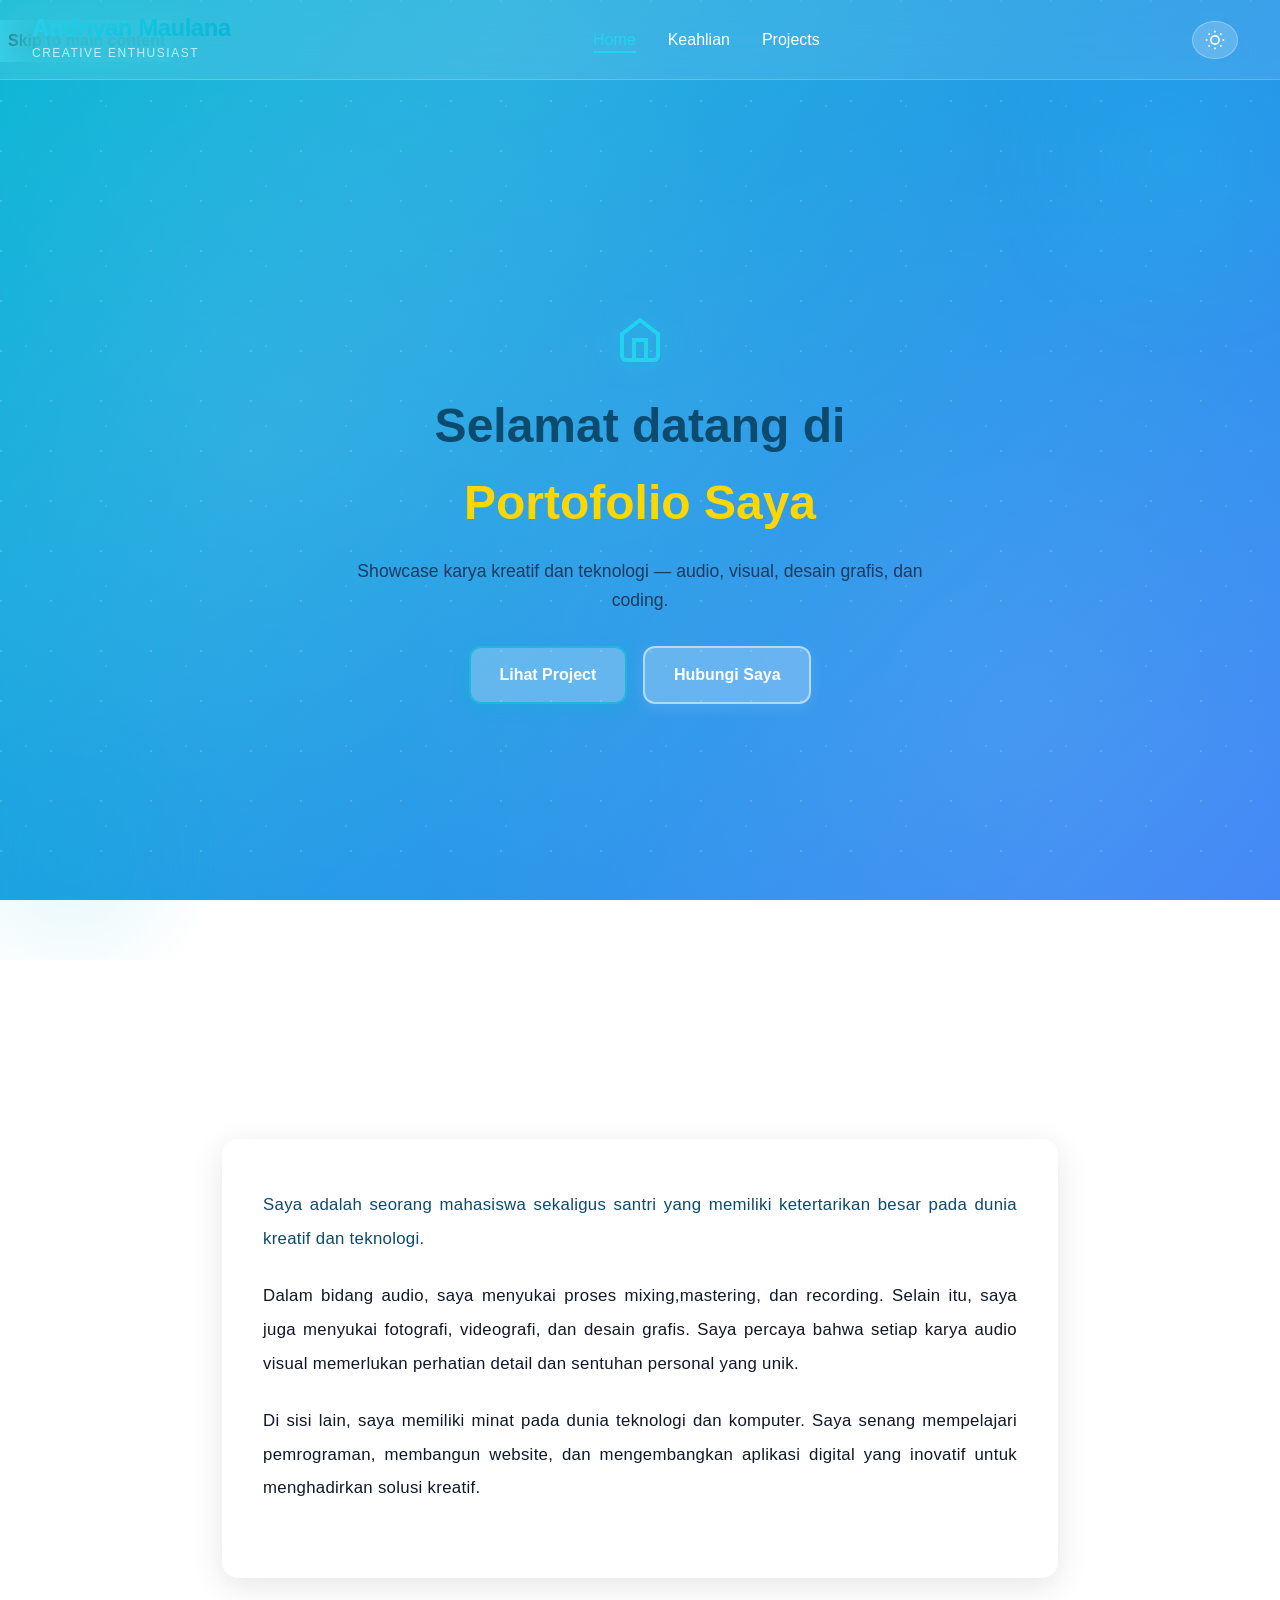
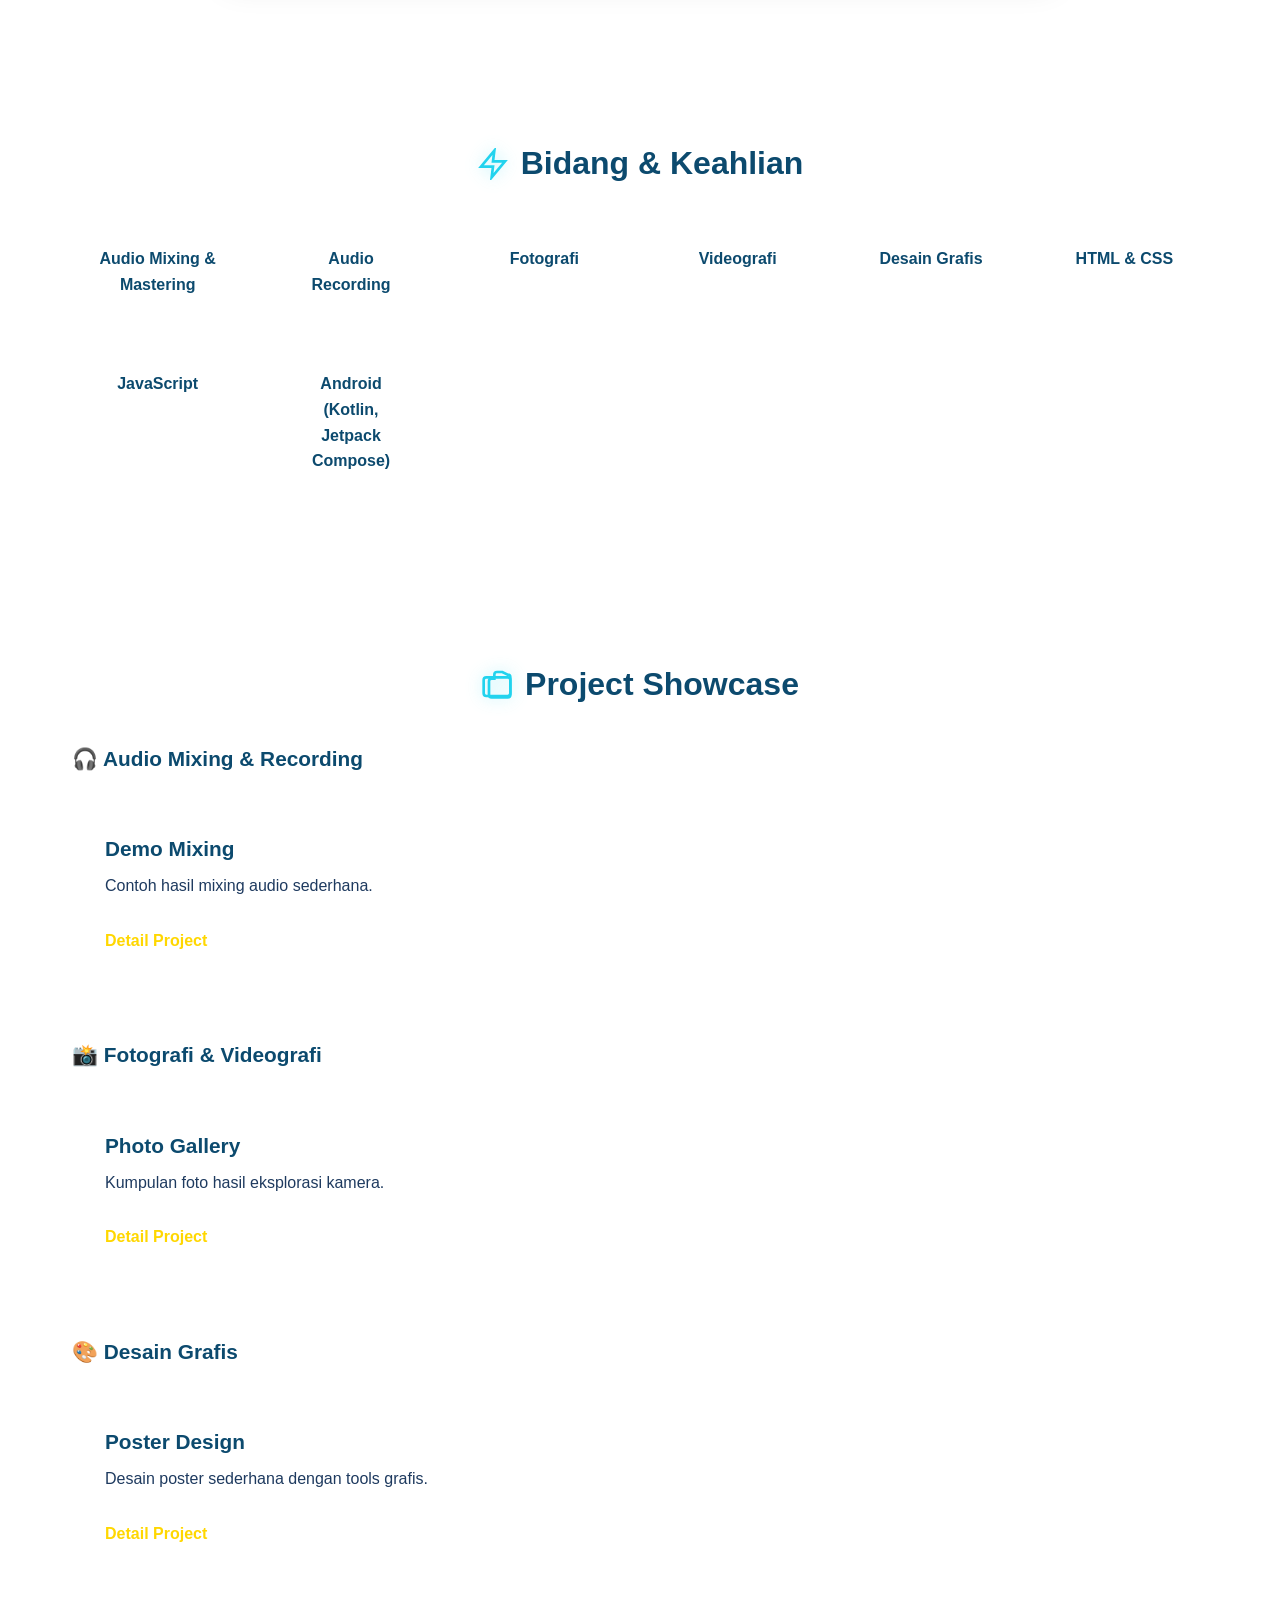
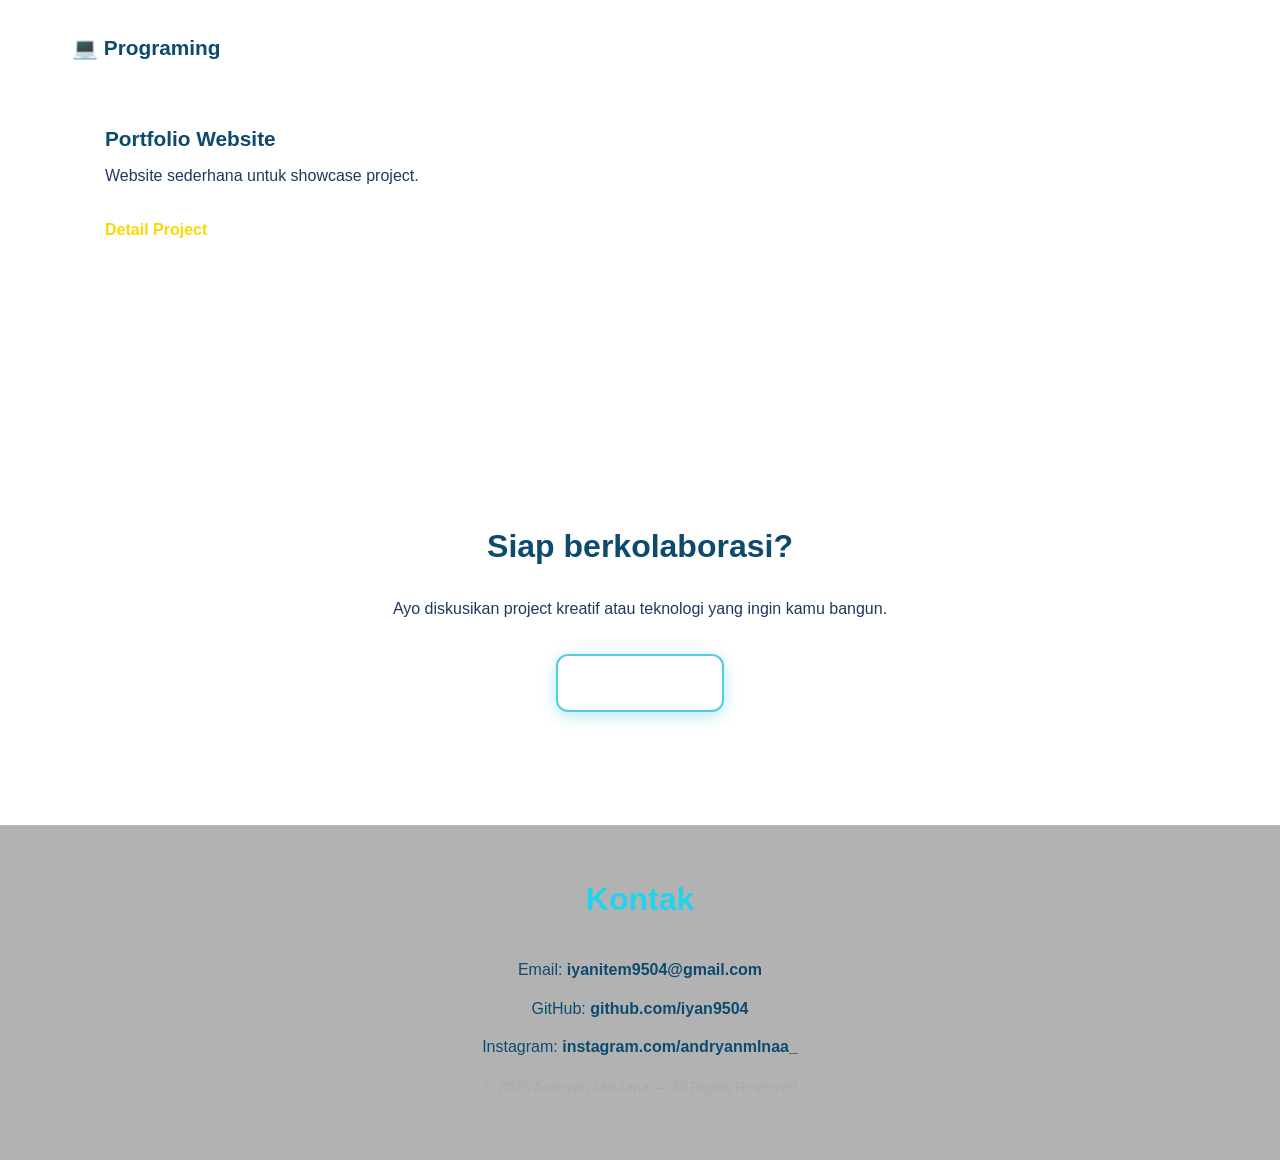
<file: index.html>
<!DOCTYPE html>
<html lang="id">
<head>
  <meta charset="UTF-8">
  <meta name="viewport" content="width=device-width, initial-scale=1.0">
  <meta name="description" content="Portofolio profesional Andriyan Maulana — Showcase karya audio mixing, fotografi, videografi, desain grafis, dan teknologi web/mobile development.">
  <meta name="keywords" content="Portofolio, Audio Mixing, Fotografi, Videografi, Desain Grafis, Web Development, Android Development, JavaScript, Kotlin">
  <meta name="author" content="Andriyan Maulana">
  <meta name="theme-color" content="#4f8dfd">
  <meta name="language" content="Indonesian">
  <meta http-equiv="Content-Security-Policy" content="default-src 'self'; script-src 'self' 'unsafe-inline' https://fonts.googleapis.com; style-src 'self' 'unsafe-inline' https://fonts.googleapis.com; font-src 'self' https://fonts.gstatic.com; img-src 'self' data:; connect-src 'self'; frame-ancestors 'none';">
  
  <!-- Open Graph / Social Media -->
  <meta property="og:type" content="website">
  <meta property="og:title" content="Andriyan Maulana — Portofolio Kreatif & Teknologi">
  <meta property="og:description" content="Showcase karya profesional dalam audio mixing, fotografi, desain grafis, dan pengembangan website/aplikasi mobile.">
  <meta property="og:site_name" content="Andriyan Maulana">
  <meta property="og:locale" content="id_ID">
  
  <!-- Twitter Card -->
  <meta name="twitter:card" content="summary_large_image">
  <meta name="twitter:title" content="Andriyan Maulana — Portofolio Kreatif & Teknologi">
  <meta name="twitter:description" content="Showcase karya profesional dalam audio mixing, fotografi, desain grafis, dan pengembangan website/aplikasi mobile.">
  
  <!-- Robots & Crawling -->
  <meta name="robots" content="index, follow, max-snippet:-1, max-image-preview:large, max-video-preview:-1">
  <meta name="googlebot" content="index, follow, max-snippet:-1, max-image-preview:large, max-video-preview:-1">
  <link rel="canonical" href="https://andriyans-portfolio.vercel.app/">
  
  <title>Andriyan Maulana — Portofolio Audio, Visual & Teknologi</title>
  <link rel="icon" href="data:image/svg+xml,<svg xmlns='http://www.w3.org/2000/svg' viewBox='0 0 100 100'><text y='75' font-size='75' fill='%234f8dfd'>P</text></svg>">
  
  <!-- Preload Font untuk performa -->
  <link rel="preload" href="https://fonts.googleapis.com/css2?family=Sora:wght@300;400;600;700&display=swap" as="style">
  <link rel="stylesheet" href="style.min.css">
  <link href="https://fonts.googleapis.com/css2?family=Sora:wght@300;400;600;700&display=swap" rel="stylesheet" media="print" onload="this.media='all'">
  
  <!-- JSON-LD Structured Data -->
  <script type="application/ld+json">
  {
    "@context": "https://schema.org",
    "@type": "Person",
    "name": "Andriyan Maulana",
    "url": "https://andriyans-portfolio.vercel.app/",
    "jobTitle": "Creative Professional & Technology Enthusiast",
    "description": "Audio Engineer, Photographer, Graphic Designer, Web & Android Developer",
    "email": "iyanitem9504@gmail.com",
    "sameAs": [
      "https://github.com/iyan9504",
      "https://instagram.com/andryanmlnaa_"
    ],
    "knowsAbout": [
      "Audio Mixing",
      "Recording",
      "Photography",
      "Videography",
      "Graphic Design",
      "HTML & CSS",
      "JavaScript",
      "Android Development",
      "Kotlin",
      "Jetpack Compose"
    ]
  }
  </script>
</head>
<body>
  <!-- PRELOADER -->
  <div id="preloader" class="preloader">
    <div class="preloader-content">
      <div class="preloader-icon">🎨</div>
      <div class="preloader-text">Loading Portfolio...</div>
      <div class="preloader-spinner"></div>
    </div>
  </div>

  <!-- SKIP LINK FOR KEYBOARD ACCESSIBILITY -->
  <a href="#main-content" class="skip-link">Skip to main content</a>

  <!-- NAVBAR -->
  <nav class="navbar">
    <div class="nav-container">
      <div class="logo">
        <div class="logo-name">Andriyan Maulana</div>
        <div class="logo-title">Creative Enthusiast</div>
      </div>
      <ul class="nav-links" id="nav-links">
        <li><a href="#hero">Home</a></li>
        <li><a href="#skills">Keahlian</a></li>
        <li><a href="#projects">Projects</a></li>
      </ul>
      <button class="theme-toggle" id="theme-toggle" aria-label="Toggle dark mode">
        <svg class="sun-icon" width="20" height="20" viewBox="0 0 24 24" fill="none" stroke="currentColor" stroke-width="2">
          <circle cx="12" cy="12" r="5"></circle>
          <line x1="12" y1="1" x2="12" y2="3"></line>
          <line x1="12" y1="21" x2="12" y2="23"></line>
          <line x1="4.22" y1="4.22" x2="5.64" y2="5.64"></line>
          <line x1="18.36" y1="18.36" x2="19.78" y2="19.78"></line>
          <line x1="1" y1="12" x2="3" y2="12"></line>
          <line x1="21" y1="12" x2="23" y2="12"></line>
          <line x1="4.22" y1="19.78" x2="5.64" y2="18.36"></line>
          <line x1="18.36" y1="5.64" x2="19.78" y2="4.22"></line>
        </svg>
        <svg class="moon-icon" width="20" height="20" viewBox="0 0 24 24" fill="none" stroke="currentColor" stroke-width="2" style="display: none;">
          <path d="M21 12.79A9 9 0 1 1 11.21 3 7 7 0 0 0 21 12.79z"></path>
        </svg>
      </button>
      <div class="hamburger" id="hamburger" aria-label="Toggle navigation menu" aria-expanded="false" role="button" tabindex="0">
        <span></span><span></span><span></span>
      </div>
    </div>
  </nav>

  <main id="main-content">
  <!-- HERO -->
  <header class="hero" id="hero">
    <div class="hero-content fade-up">
      <div class="hero-title">
        <svg class="hero-icon" width="48" height="48" viewBox="0 0 24 24" fill="none" stroke="currentColor" stroke-width="2" aria-hidden="true">
          <path d="M3 9l9-7 9 7v11a2 2 0 0 1-2 2H5a2 2 0 0 1-2-2z"/>
          <polyline points="9 22 9 12 15 12 15 22"/>
        </svg>
      </div>
      <h1>Selamat datang di <span>Portofolio Saya</span></h1>
      <p>Showcase karya kreatif dan teknologi — audio, visual, desain grafis, dan coding.</p>
      <div class="hero-buttons">
        <a href="#projects" class="btn-primary">Lihat Project</a>
        <a href="#contact" class="btn-outline">Hubungi Saya</a>
      </div>
    </div>
  </header>

  <!-- ABOUT -->
  <section class="about fade-in" id="about">
    <h2>Tentang Saya</h2>
    <div class="about-container">
      <p>Saya adalah seorang mahasiswa sekaligus santri yang memiliki ketertarikan besar pada dunia kreatif dan teknologi.</p>
      <p>Dalam bidang audio, saya menyukai proses mixing,mastering, dan recording. Selain itu, saya juga menyukai fotografi, videografi, dan desain grafis. Saya percaya bahwa setiap karya audio visual memerlukan perhatian detail dan sentuhan personal yang unik.</p>
      <p>Di sisi lain, saya memiliki minat pada dunia teknologi dan komputer. Saya senang mempelajari pemrograman, membangun website, dan mengembangkan aplikasi digital yang inovatif untuk menghadirkan solusi kreatif.</p>
    </div>
  </section>

  <!-- SKILLS -->
  <section class="skills fade-in" id="skills">
    <h2>
      <svg class="section-icon" width="32" height="32" viewBox="0 0 24 24" fill="none" stroke="currentColor" stroke-width="2" aria-hidden="true">
        <path d="M13 2L3 14h9l-1 8 10-12h-9l1-8z"/>
      </svg>
      Bidang & Keahlian
    </h2>
    <div class="skill-grid">
      <div class="skill-card">Audio Mixing & Mastering</div>
      <div class="skill-card">Audio Recording</div>
      <div class="skill-card">Fotografi</div>
      <div class="skill-card">Videografi</div>
      <div class="skill-card">Desain Grafis</div>
      <div class="skill-card">HTML & CSS</div>
      <div class="skill-card">JavaScript</div>
      <div class="skill-card">Android (Kotlin, Jetpack Compose)</div>
    </div>
  </section>

  <!-- PROJECTS -->
  <section class="projects fade-in" id="projects">
    <h2>
      <svg class="section-icon" width="32" height="32" viewBox="0 0 24 24" fill="none" stroke="currentColor" stroke-width="2" aria-hidden="true">
        <rect x="2" y="7" width="20" height="14" rx="2" ry="2"/>
        <path d="M16 3h-4a2 2 0 0 0-2 2v3H8a2 2 0 0 0-2 2v10a2 2 0 0 0 2 2h12a2 2 0 0 0 2-2V7a2 2 0 0 0-2-2z"/>
      </svg>
      Project Showcase
    </h2>

    <div class="project-category">
      <h3>🎧 Audio Mixing & Recording</h3>
      <article class="project-card hover-up">
        <div class="project-info">
          <h4>Demo Mixing</h4>
          <p>Contoh hasil mixing audio sederhana.</p>
          <a href="audio-demo.html" class="detail-btn">Detail Project</a>
        </div>
      </article>
    </div>

    <div class="project-category">
      <h3>📸 Fotografi & Videografi</h3>
      <article class="project-card hover-up">
        <div class="project-info">
          <h4>Photo Gallery</h4>
          <p>Kumpulan foto hasil eksplorasi kamera.</p>
          <a href="gallery.html" class="detail-btn">Detail Project</a>
        </div>
      </article>
    </div>

    <div class="project-category">
      <h3>🎨 Desain Grafis</h3>
      <article class="project-card hover-up">
        <div class="project-info">
          <h4>Poster Design</h4>
          <p>Desain poster sederhana dengan tools grafis.</p>
          <a href="poster.html" class="detail-btn">Detail Project</a>
        </div>
      </article>
    </div>

    <div class="project-category">
      <h3>💻 Programing</h3>
      <article class="project-card hover-up">
        <div class="project-info">
          <h4>Portfolio Website</h4>
          <p>Website sederhana untuk showcase project.</p>
          <a href="portfolio.html" class="detail-btn">Detail Project</a>
        </div>
      </div>
    </div>
  </section>

  <!-- CTA -->
  <section class="cta fade-in">
    <h2>Siap berkolaborasi?</h2>
    <p>Ayo diskusikan project kreatif atau teknologi yang ingin kamu bangun.</p>
    <a href="https://wa.me/6288002631990" target="_blank" class="btn-primary">Hubungi Saya</a>
  </section>

  </main>

  <!-- FOOTER -->
  <footer id="contact" role="contentinfo">
    <h2>Kontak</h2>
    <p>Email: <strong><a href="mailto:iyanitem9504@gmail.com" class="footer-link">iyanitem9504@gmail.com</a></strong></p>
    <p>GitHub: <strong><a href="https://github.com/iyan9504" target="_blank" rel="noopener noreferrer" class="footer-link">github.com/iyan9504</a></strong></p>
    <p>Instagram: <strong><a href="https://instagram.com/andryanmlnaa_" target="_blank" rel="noopener noreferrer" class="footer-link">instagram.com/andryanmlnaa_</a></strong></p>
    <p class="copy">© 2026 Andriyan Maulana — All Rights Reserved</p>
  </footer>

<script src="script.min.js"></script>
</body>
</html>
</file>
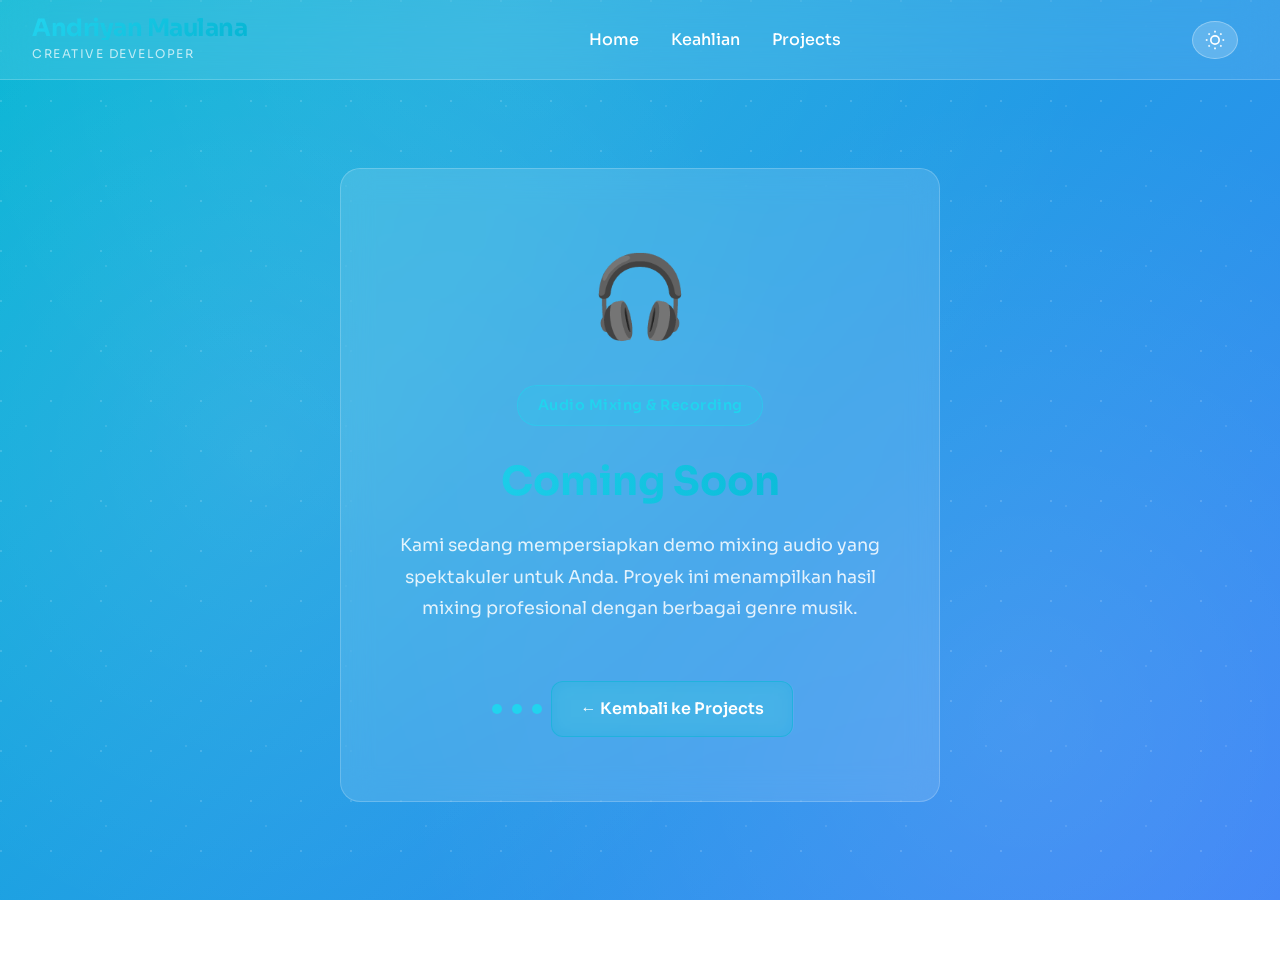
<file: audio-demo.html>
<!DOCTYPE html>
<html lang="id">
<head>
  <meta charset="UTF-8">
  <meta name="viewport" content="width=device-width, initial-scale=1.0">
  <meta name="description" content="Demo Audio Mixing - Coming Soon">
  <meta name="theme-color" content="#06b6d4">
  <title>Demo Mixing - Coming Soon</title>
  <link rel="icon" href="data:image/svg+xml,<svg xmlns='http://www.w3.org/2000/svg' viewBox='0 0 100 100'><text y='75' font-size='75' fill='%2306b6d4'>A</text></svg>">
  <link rel="stylesheet" href="style.css">
  <link href="https://fonts.googleapis.com/css2?family=Sora:wght@300;400;600;700&display=swap" rel="stylesheet" media="print" onload="this.media='all'">
  <style>
    .coming-soon-container {
      display: flex;
      align-items: center;
      justify-content: center;
      min-height: calc(100vh - 70px);
      padding: 2rem;
      margin-top: 70px;
    }

    .coming-soon-content {
      text-align: center;
      background: rgba(255, 255, 255, 0.12);
      backdrop-filter: blur(15px);
      border: 1px solid rgba(255, 255, 255, 0.2);
      border-radius: 20px;
      padding: 4rem 3rem;
      max-width: 600px;
      animation: fadeUp 0.8s ease-out forwards;
    }

    .coming-soon-icon {
      font-size: 5rem;
      margin-bottom: 1.5rem;
      animation: floatIcon 3s ease-in-out infinite;
    }

    @keyframes floatIcon {
      0%, 100% { transform: translateY(0px); }
      50% { transform: translateY(-20px); }
    }

    .coming-soon-content h1 {
      font-size: 2.5rem;
      color: #fff;
      margin-bottom: 1rem;
      background: linear-gradient(90deg, #22d3ee, #06b6d4);
      -webkit-background-clip: text;
      -webkit-text-fill-color: transparent;
      background-clip: text;
    }

    .coming-soon-content p {
      color: rgba(255, 255, 255, 0.85);
      font-size: 1.1rem;
      line-height: 1.8;
      margin-bottom: 1.5rem;
    }

    .coming-soon-badge {
      display: inline-block;
      background: rgba(34, 211, 238, 0.2);
      border: 1px solid rgba(34, 211, 238, 0.5);
      color: #22d3ee;
      padding: 0.5rem 1.2rem;
      border-radius: 20px;
      font-size: 0.9rem;
      font-weight: 600;
      margin-bottom: 1.5rem;
      letter-spacing: 0.5px;
    }

    .coming-soon-content .back-btn {
      display: inline-block;
      background: rgba(6, 182, 212, 0.3);
      backdrop-filter: blur(10px);
      color: #fff;
      padding: 0.9rem 1.8rem;
      border-radius: 12px;
      text-decoration: none;
      font-weight: 600;
      border: 1px solid rgba(6, 182, 212, 0.5);
      transition: all 0.3s ease;
      margin-top: 2rem;
    }

    .coming-soon-content .back-btn:hover {
      background: rgba(6, 182, 212, 0.4);
      transform: translateY(-2px);
      box-shadow: 0 10px 30px rgba(6, 182, 212, 0.2);
    }

    .loading-dots {
      display: inline-block;
      margin-top: 2rem;
    }

    .loading-dots span {
      display: inline-block;
      width: 10px;
      height: 10px;
      border-radius: 50%;
      background: #22d3ee;
      margin: 0 5px;
      animation: pulse 1.5s ease-in-out infinite;
    }

    .loading-dots span:nth-child(2) {
      animation-delay: 0.2s;
    }

    .loading-dots span:nth-child(3) {
      animation-delay: 0.4s;
    }

    @keyframes pulse {
      0%, 100% { opacity: 0.3; }
      50% { opacity: 1; }
    }

    @keyframes fadeUp {
      from {
        opacity: 0;
        transform: translateY(30px);
      }
      to {
        opacity: 1;
        transform: translateY(0);
      }
    }

    body.dark-mode .coming-soon-content {
      background: rgba(255, 255, 255, 0.08);
      border-color: rgba(255, 255, 255, 0.15);
    }

    @media (max-width: 768px) {
      .coming-soon-content {
        padding: 3rem 2rem;
      }

      .coming-soon-content h1 {
        font-size: 2rem;
      }

      .coming-soon-container {
        min-height: calc(100vh - 60px);
        margin-top: 60px;
      }
    }
  </style>
</head>
<body>

  <!-- NAVBAR -->
  <nav class="navbar">
    <div class="nav-container">
      <div class="logo">
        <div class="logo-name">Andriyan Maulana</div>
        <div class="logo-title">Creative Developer</div>
      </div>
      <ul class="nav-links" id="nav-links">
        <li><a href="index.html#hero">Home</a></li>
        <li><a href="index.html#skills">Keahlian</a></li>
        <li><a href="index.html#projects">Projects</a></li>
      </ul>
      <button class="theme-toggle" id="theme-toggle" aria-label="Toggle dark mode">
        <svg class="sun-icon" width="20" height="20" viewBox="0 0 24 24" fill="none" stroke="currentColor" stroke-width="2">
          <circle cx="12" cy="12" r="5"></circle>
          <line x1="12" y1="1" x2="12" y2="3"></line>
          <line x1="12" y1="21" x2="12" y2="23"></line>
          <line x1="4.22" y1="4.22" x2="5.64" y2="5.64"></line>
          <line x1="18.36" y1="18.36" x2="19.78" y2="19.78"></line>
          <line x1="1" y1="12" x2="3" y2="12"></line>
          <line x1="21" y1="12" x2="23" y2="12"></line>
          <line x1="4.22" y1="19.78" x2="5.64" y2="18.36"></line>
          <line x1="18.36" y1="5.64" x2="19.78" y2="4.22"></line>
        </svg>
        <svg class="moon-icon" width="20" height="20" viewBox="0 0 24 24" fill="none" stroke="currentColor" stroke-width="2" style="display: none;">
          <path d="M21 12.79A9 9 0 1 1 11.21 3 7 7 0 0 0 21 12.79z"></path>
        </svg>
      </button>
      <div class="hamburger" id="hamburger">
        <span></span><span></span><span></span>
      </div>
    </div>
  </nav>

  <!-- COMING SOON -->
  <div class="coming-soon-container">
    <div class="coming-soon-content fade-up">
      <div class="coming-soon-icon">🎧</div>
      <div class="coming-soon-badge">Audio Mixing & Recording</div>
      <h1>Coming Soon</h1>
      <p>Kami sedang mempersiapkan demo mixing audio yang spektakuler untuk Anda. Proyek ini menampilkan hasil mixing profesional dengan berbagai genre musik.</p>
      
      <div class="loading-dots">
        <span></span><span></span><span></span>
      </div>

      <a href="index.html#projects" class="back-btn">← Kembali ke Projects</a>
    </div>
  </div>

  <script src="script.js"></script>
</body>
</html>
</file>
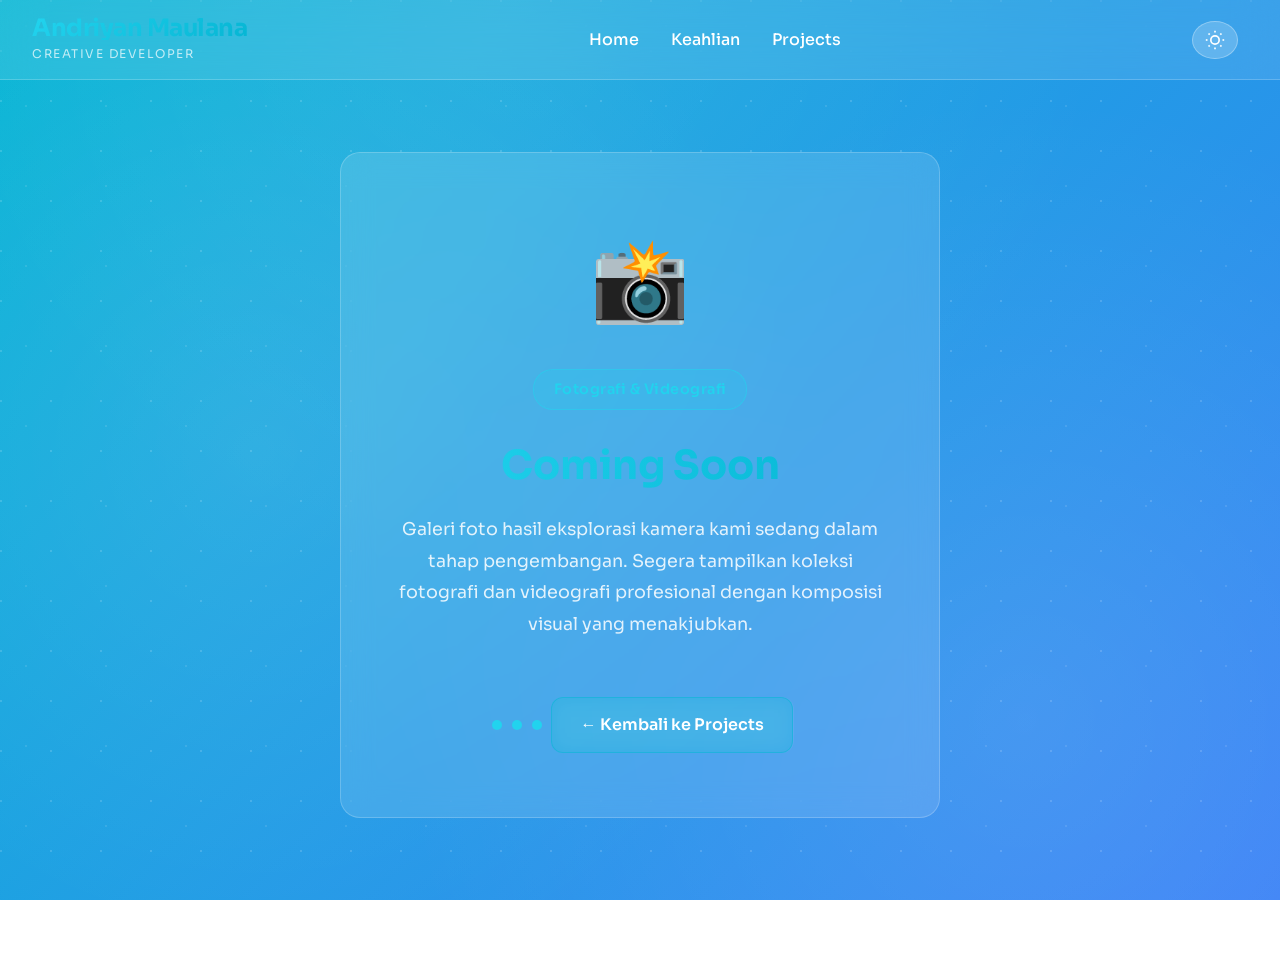
<file: gallery.html>
<!DOCTYPE html>
<html lang="id">
<head>
  <meta charset="UTF-8">
  <meta name="viewport" content="width=device-width, initial-scale=1.0">
  <meta name="description" content="Photo Gallery - Coming Soon">
  <meta name="theme-color" content="#06b6d4">
  <title>Photo Gallery - Coming Soon</title>
  <link rel="icon" href="data:image/svg+xml,<svg xmlns='http://www.w3.org/2000/svg' viewBox='0 0 100 100'><text y='75' font-size='75' fill='%2306b6d4'>G</text></svg>">
  <link rel="stylesheet" href="style.css">
  <link href="https://fonts.googleapis.com/css2?family=Sora:wght@300;400;600;700&display=swap" rel="stylesheet" media="print" onload="this.media='all'">
  <style>
    .coming-soon-container {
      display: flex;
      align-items: center;
      justify-content: center;
      min-height: calc(100vh - 70px);
      padding: 2rem;
      margin-top: 70px;
    }

    .coming-soon-content {
      text-align: center;
      background: rgba(255, 255, 255, 0.12);
      backdrop-filter: blur(15px);
      border: 1px solid rgba(255, 255, 255, 0.2);
      border-radius: 20px;
      padding: 4rem 3rem;
      max-width: 600px;
      animation: fadeUp 0.8s ease-out forwards;
    }

    .coming-soon-icon {
      font-size: 5rem;
      margin-bottom: 1.5rem;
      animation: floatIcon 3s ease-in-out infinite;
    }

    @keyframes floatIcon {
      0%, 100% { transform: translateY(0px); }
      50% { transform: translateY(-20px); }
    }

    .coming-soon-content h1 {
      font-size: 2.5rem;
      color: #fff;
      margin-bottom: 1rem;
      background: linear-gradient(90deg, #22d3ee, #06b6d4);
      -webkit-background-clip: text;
      -webkit-text-fill-color: transparent;
      background-clip: text;
    }

    .coming-soon-content p {
      color: rgba(255, 255, 255, 0.85);
      font-size: 1.1rem;
      line-height: 1.8;
      margin-bottom: 1.5rem;
    }

    .coming-soon-badge {
      display: inline-block;
      background: rgba(34, 211, 238, 0.2);
      border: 1px solid rgba(34, 211, 238, 0.5);
      color: #22d3ee;
      padding: 0.5rem 1.2rem;
      border-radius: 20px;
      font-size: 0.9rem;
      font-weight: 600;
      margin-bottom: 1.5rem;
      letter-spacing: 0.5px;
    }

    .coming-soon-content .back-btn {
      display: inline-block;
      background: rgba(6, 182, 212, 0.3);
      backdrop-filter: blur(10px);
      color: #fff;
      padding: 0.9rem 1.8rem;
      border-radius: 12px;
      text-decoration: none;
      font-weight: 600;
      border: 1px solid rgba(6, 182, 212, 0.5);
      transition: all 0.3s ease;
      margin-top: 2rem;
    }

    .coming-soon-content .back-btn:hover {
      background: rgba(6, 182, 212, 0.4);
      transform: translateY(-2px);
      box-shadow: 0 10px 30px rgba(6, 182, 212, 0.2);
    }

    .loading-dots {
      display: inline-block;
      margin-top: 2rem;
    }

    .loading-dots span {
      display: inline-block;
      width: 10px;
      height: 10px;
      border-radius: 50%;
      background: #22d3ee;
      margin: 0 5px;
      animation: pulse 1.5s ease-in-out infinite;
    }

    .loading-dots span:nth-child(2) {
      animation-delay: 0.2s;
    }

    .loading-dots span:nth-child(3) {
      animation-delay: 0.4s;
    }

    @keyframes pulse {
      0%, 100% { opacity: 0.3; }
      50% { opacity: 1; }
    }

    @keyframes fadeUp {
      from {
        opacity: 0;
        transform: translateY(30px);
      }
      to {
        opacity: 1;
        transform: translateY(0);
      }
    }

    body.dark-mode .coming-soon-content {
      background: rgba(255, 255, 255, 0.08);
      border-color: rgba(255, 255, 255, 0.15);
    }

    @media (max-width: 768px) {
      .coming-soon-content {
        padding: 3rem 2rem;
      }

      .coming-soon-content h1 {
        font-size: 2rem;
      }

      .coming-soon-container {
        min-height: calc(100vh - 60px);
        margin-top: 60px;
      }
    }
  </style>
</head>
<body>

  <!-- NAVBAR -->
  <nav class="navbar">
    <div class="nav-container">
      <div class="logo">
        <div class="logo-name">Andriyan Maulana</div>
        <div class="logo-title">Creative Developer</div>
      </div>
      <ul class="nav-links" id="nav-links">
        <li><a href="index.html#hero">Home</a></li>
        <li><a href="index.html#skills">Keahlian</a></li>
        <li><a href="index.html#projects">Projects</a></li>
      </ul>
      <button class="theme-toggle" id="theme-toggle" aria-label="Toggle dark mode">
        <svg class="sun-icon" width="20" height="20" viewBox="0 0 24 24" fill="none" stroke="currentColor" stroke-width="2">
          <circle cx="12" cy="12" r="5"></circle>
          <line x1="12" y1="1" x2="12" y2="3"></line>
          <line x1="12" y1="21" x2="12" y2="23"></line>
          <line x1="4.22" y1="4.22" x2="5.64" y2="5.64"></line>
          <line x1="18.36" y1="18.36" x2="19.78" y2="19.78"></line>
          <line x1="1" y1="12" x2="3" y2="12"></line>
          <line x1="21" y1="12" x2="23" y2="12"></line>
          <line x1="4.22" y1="19.78" x2="5.64" y2="18.36"></line>
          <line x1="18.36" y1="5.64" x2="19.78" y2="4.22"></line>
        </svg>
        <svg class="moon-icon" width="20" height="20" viewBox="0 0 24 24" fill="none" stroke="currentColor" stroke-width="2" style="display: none;">
          <path d="M21 12.79A9 9 0 1 1 11.21 3 7 7 0 0 0 21 12.79z"></path>
        </svg>
      </button>
      <div class="hamburger" id="hamburger">
        <span></span><span></span><span></span>
      </div>
    </div>
  </nav>

  <!-- COMING SOON -->
  <div class="coming-soon-container">
    <div class="coming-soon-content fade-up">
      <div class="coming-soon-icon">📸</div>
      <div class="coming-soon-badge">Fotografi & Videografi</div>
      <h1>Coming Soon</h1>
      <p>Galeri foto hasil eksplorasi kamera kami sedang dalam tahap pengembangan. Segera tampilkan koleksi fotografi dan videografi profesional dengan komposisi visual yang menakjubkan.</p>
      
      <div class="loading-dots">
        <span></span><span></span><span></span>
      </div>

      <a href="index.html#projects" class="back-btn">← Kembali ke Projects</a>
    </div>
  </div>

  <script src="script.js"></script>
</body>
</html>
</file>
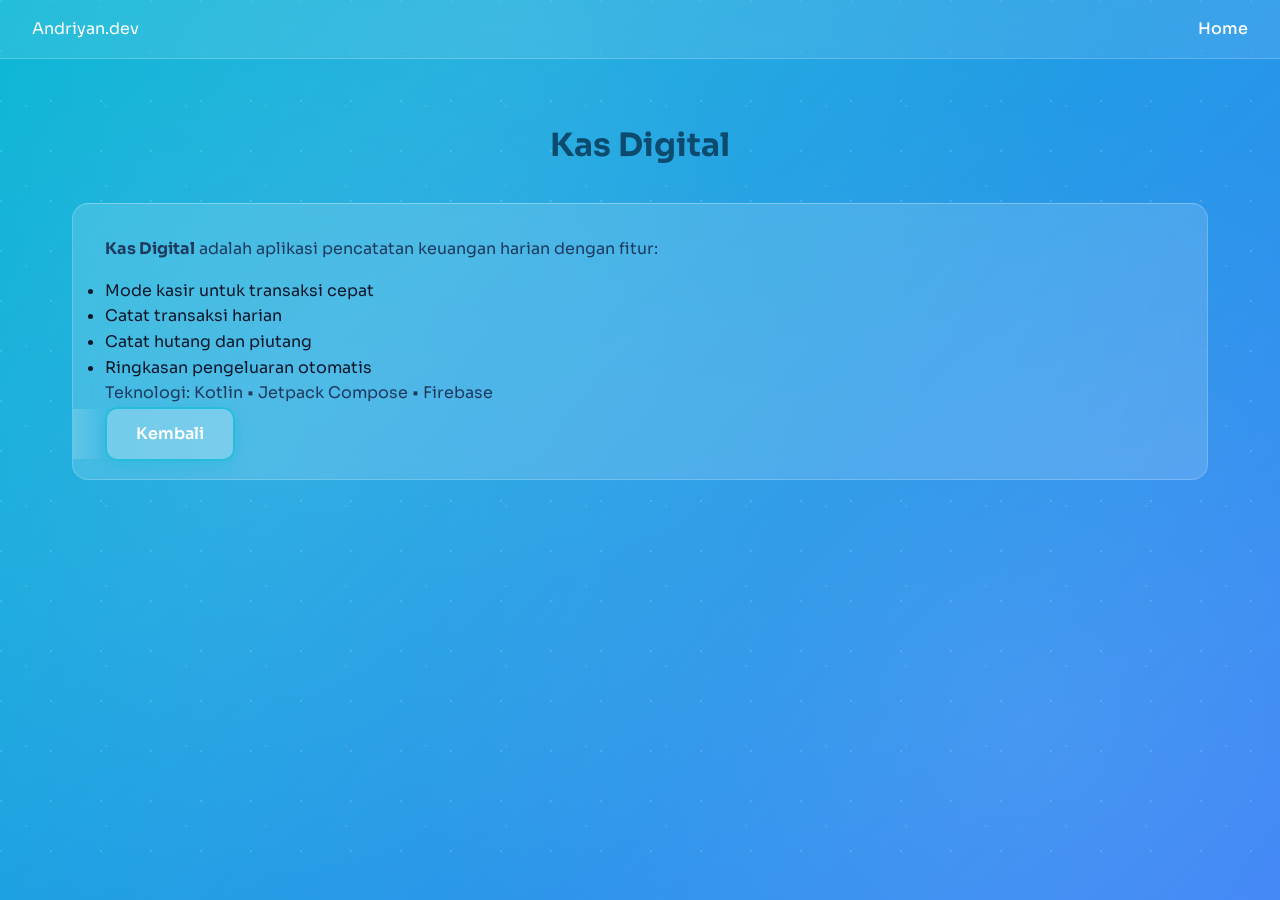
<file: kas-digital.html>
<!DOCTYPE html>
<html lang="id">
<head>
  <meta charset="UTF-8">
  <meta name="viewport" content="width=device-width, initial-scale=1.0">
  <title>Kas Digital — Detail Project</title>
  <link rel="stylesheet" href="style.css">
  <link href="https://fonts.googleapis.com/css2?family=Sora:wght@300;400;600;700&display=swap" rel="stylesheet">
</head>
<body>

  <nav class="navbar">
    <div class="nav-container">
      <div class="logo">Andriyan.dev</div>
      <ul class="nav-links">
        <li><a href="index.html">Home</a></li>
      </ul>
    </div>
  </nav>

  <section class="projects fade-in" style="padding-top:120px;">
    <h2>Kas Digital</h2>
    <div class="project-card">
      <div class="project-info">
        <p><strong>Kas Digital</strong> adalah aplikasi pencatatan keuangan harian dengan fitur:</p>
        <ul>
          <li>Mode kasir untuk transaksi cepat</li>
          <li>Catat transaksi harian</li>
          <li>Catat hutang dan piutang</li>
          <li>Ringkasan pengeluaran otomatis</li>
        </ul>
        <p>Teknologi: Kotlin • Jetpack Compose • Firebase</p>
        <a href="index.html#projects" class="btn-primary">Kembali</a>
      </div>
    </div>
  </section>

</body>
</html>
</file>
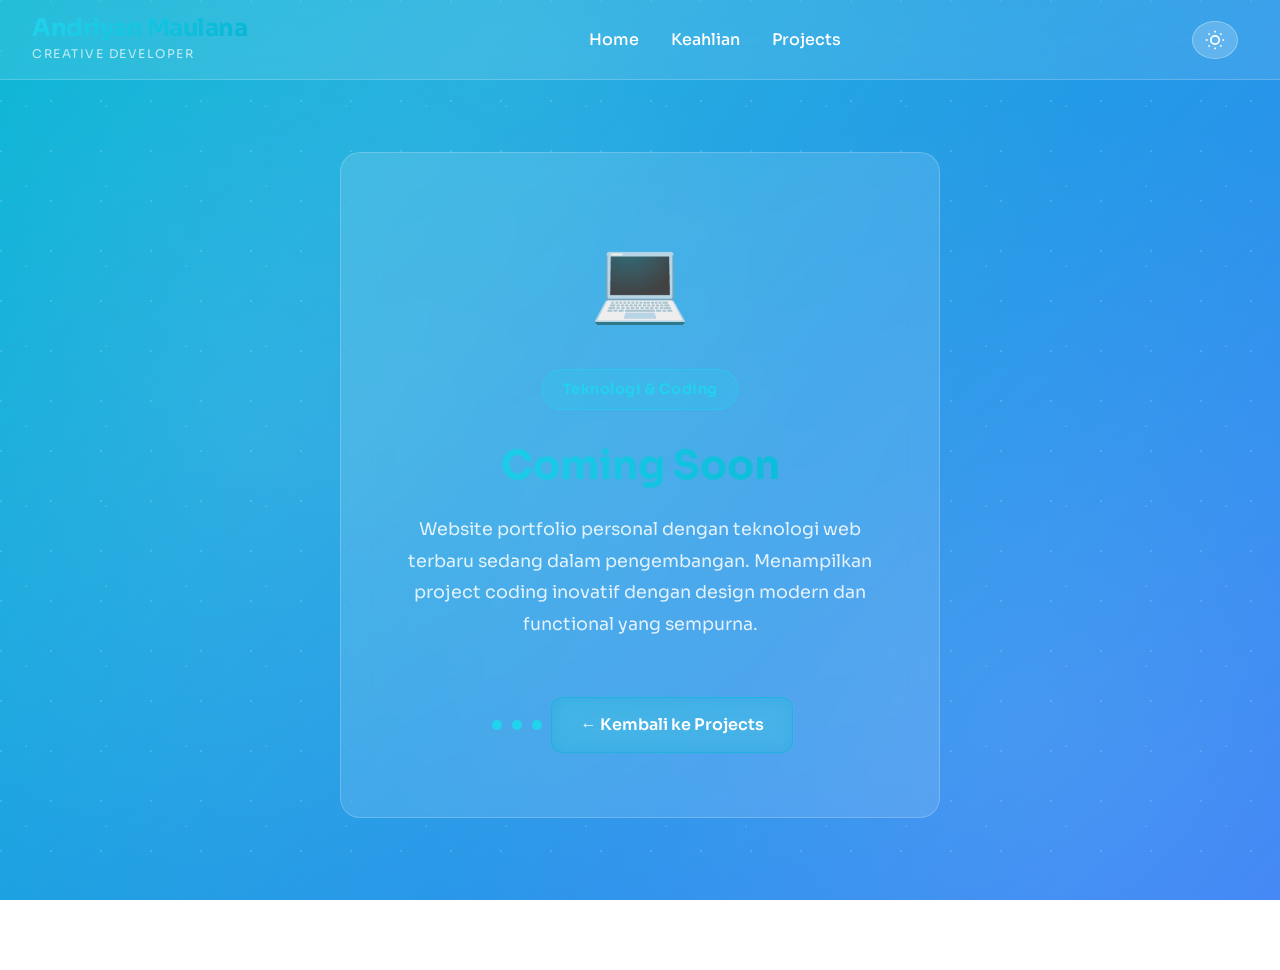
<file: portfolio.html>
<!DOCTYPE html>
<html lang="id">
<head>
  <meta charset="UTF-8">
  <meta name="viewport" content="width=device-width, initial-scale=1.0">
  <meta name="description" content="Portfolio Website - Coming Soon">
  <meta name="theme-color" content="#06b6d4">
  <title>Portfolio Website - Coming Soon</title>
  <link rel="icon" href="data:image/svg+xml,<svg xmlns='http://www.w3.org/2000/svg' viewBox='0 0 100 100'><text y='75' font-size='75' fill='%2306b6d4'>W</text></svg>">
  <link rel="stylesheet" href="style.css">
  <link href="https://fonts.googleapis.com/css2?family=Sora:wght@300;400;600;700&display=swap" rel="stylesheet" media="print" onload="this.media='all'">
  <style>
    .coming-soon-container {
      display: flex;
      align-items: center;
      justify-content: center;
      min-height: calc(100vh - 70px);
      padding: 2rem;
      margin-top: 70px;
    }

    .coming-soon-content {
      text-align: center;
      background: rgba(255, 255, 255, 0.12);
      backdrop-filter: blur(15px);
      border: 1px solid rgba(255, 255, 255, 0.2);
      border-radius: 20px;
      padding: 4rem 3rem;
      max-width: 600px;
      animation: fadeUp 0.8s ease-out forwards;
    }

    .coming-soon-icon {
      font-size: 5rem;
      margin-bottom: 1.5rem;
      animation: floatIcon 3s ease-in-out infinite;
    }

    @keyframes floatIcon {
      0%, 100% { transform: translateY(0px); }
      50% { transform: translateY(-20px); }
    }

    .coming-soon-content h1 {
      font-size: 2.5rem;
      color: #fff;
      margin-bottom: 1rem;
      background: linear-gradient(90deg, #22d3ee, #06b6d4);
      -webkit-background-clip: text;
      -webkit-text-fill-color: transparent;
      background-clip: text;
    }

    .coming-soon-content p {
      color: rgba(255, 255, 255, 0.85);
      font-size: 1.1rem;
      line-height: 1.8;
      margin-bottom: 1.5rem;
    }

    .coming-soon-badge {
      display: inline-block;
      background: rgba(34, 211, 238, 0.2);
      border: 1px solid rgba(34, 211, 238, 0.5);
      color: #22d3ee;
      padding: 0.5rem 1.2rem;
      border-radius: 20px;
      font-size: 0.9rem;
      font-weight: 600;
      margin-bottom: 1.5rem;
      letter-spacing: 0.5px;
    }

    .coming-soon-content .back-btn {
      display: inline-block;
      background: rgba(6, 182, 212, 0.3);
      backdrop-filter: blur(10px);
      color: #fff;
      padding: 0.9rem 1.8rem;
      border-radius: 12px;
      text-decoration: none;
      font-weight: 600;
      border: 1px solid rgba(6, 182, 212, 0.5);
      transition: all 0.3s ease;
      margin-top: 2rem;
    }

    .coming-soon-content .back-btn:hover {
      background: rgba(6, 182, 212, 0.4);
      transform: translateY(-2px);
      box-shadow: 0 10px 30px rgba(6, 182, 212, 0.2);
    }

    .loading-dots {
      display: inline-block;
      margin-top: 2rem;
    }

    .loading-dots span {
      display: inline-block;
      width: 10px;
      height: 10px;
      border-radius: 50%;
      background: #22d3ee;
      margin: 0 5px;
      animation: pulse 1.5s ease-in-out infinite;
    }

    .loading-dots span:nth-child(2) {
      animation-delay: 0.2s;
    }

    .loading-dots span:nth-child(3) {
      animation-delay: 0.4s;
    }

    @keyframes pulse {
      0%, 100% { opacity: 0.3; }
      50% { opacity: 1; }
    }

    @keyframes fadeUp {
      from {
        opacity: 0;
        transform: translateY(30px);
      }
      to {
        opacity: 1;
        transform: translateY(0);
      }
    }

    body.dark-mode .coming-soon-content {
      background: rgba(255, 255, 255, 0.08);
      border-color: rgba(255, 255, 255, 0.15);
    }

    @media (max-width: 768px) {
      .coming-soon-content {
        padding: 3rem 2rem;
      }

      .coming-soon-content h1 {
        font-size: 2rem;
      }

      .coming-soon-container {
        min-height: calc(100vh - 60px);
        margin-top: 60px;
      }
    }
  </style>
</head>
<body>

  <!-- NAVBAR -->
  <nav class="navbar">
    <div class="nav-container">
      <div class="logo">
        <div class="logo-name">Andriyan Maulana</div>
        <div class="logo-title">Creative Developer</div>
      </div>
      <ul class="nav-links" id="nav-links">
        <li><a href="index.html#hero">Home</a></li>
        <li><a href="index.html#skills">Keahlian</a></li>
        <li><a href="index.html#projects">Projects</a></li>
      </ul>
      <button class="theme-toggle" id="theme-toggle" aria-label="Toggle dark mode">
        <svg class="sun-icon" width="20" height="20" viewBox="0 0 24 24" fill="none" stroke="currentColor" stroke-width="2">
          <circle cx="12" cy="12" r="5"></circle>
          <line x1="12" y1="1" x2="12" y2="3"></line>
          <line x1="12" y1="21" x2="12" y2="23"></line>
          <line x1="4.22" y1="4.22" x2="5.64" y2="5.64"></line>
          <line x1="18.36" y1="18.36" x2="19.78" y2="19.78"></line>
          <line x1="1" y1="12" x2="3" y2="12"></line>
          <line x1="21" y1="12" x2="23" y2="12"></line>
          <line x1="4.22" y1="19.78" x2="5.64" y2="18.36"></line>
          <line x1="18.36" y1="5.64" x2="19.78" y2="4.22"></line>
        </svg>
        <svg class="moon-icon" width="20" height="20" viewBox="0 0 24 24" fill="none" stroke="currentColor" stroke-width="2" style="display: none;">
          <path d="M21 12.79A9 9 0 1 1 11.21 3 7 7 0 0 0 21 12.79z"></path>
        </svg>
      </button>
      <div class="hamburger" id="hamburger">
        <span></span><span></span><span></span>
      </div>
    </div>
  </nav>

  <!-- COMING SOON -->
  <div class="coming-soon-container">
    <div class="coming-soon-content fade-up">
      <div class="coming-soon-icon">💻</div>
      <div class="coming-soon-badge">Teknologi & Coding</div>
      <h1>Coming Soon</h1>
      <p>Website portfolio personal dengan teknologi web terbaru sedang dalam pengembangan. Menampilkan project coding inovatif dengan design modern dan functional yang sempurna.</p>
      
      <div class="loading-dots">
        <span></span><span></span><span></span>
      </div>

      <a href="index.html#projects" class="back-btn">← Kembali ke Projects</a>
    </div>
  </div>

  <script src="script.js"></script>
</body>
</html>
</file>
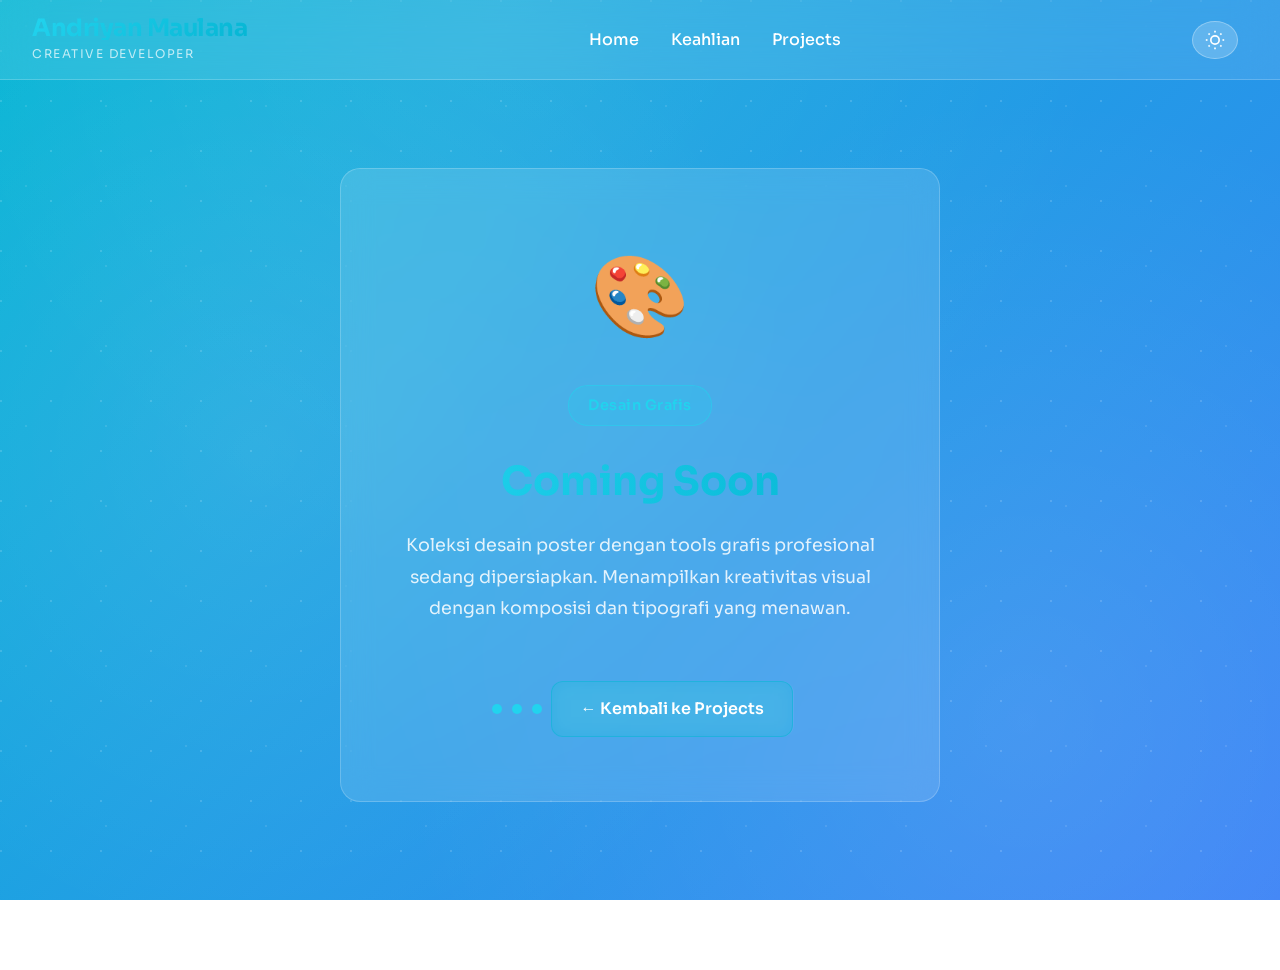
<file: poster.html>
<!DOCTYPE html>
<html lang="id">
<head>
  <meta charset="UTF-8">
  <meta name="viewport" content="width=device-width, initial-scale=1.0">
  <meta name="description" content="Poster Design - Coming Soon">
  <meta name="theme-color" content="#06b6d4">
  <title>Poster Design - Coming Soon</title>
  <link rel="icon" href="data:image/svg+xml,<svg xmlns='http://www.w3.org/2000/svg' viewBox='0 0 100 100'><text y='75' font-size='75' fill='%2306b6d4'>P</text></svg>">
  <link rel="stylesheet" href="style.css">
  <link href="https://fonts.googleapis.com/css2?family=Sora:wght@300;400;600;700&display=swap" rel="stylesheet" media="print" onload="this.media='all'">
  <style>
    .coming-soon-container {
      display: flex;
      align-items: center;
      justify-content: center;
      min-height: calc(100vh - 70px);
      padding: 2rem;
      margin-top: 70px;
    }

    .coming-soon-content {
      text-align: center;
      background: rgba(255, 255, 255, 0.12);
      backdrop-filter: blur(15px);
      border: 1px solid rgba(255, 255, 255, 0.2);
      border-radius: 20px;
      padding: 4rem 3rem;
      max-width: 600px;
      animation: fadeUp 0.8s ease-out forwards;
    }

    .coming-soon-icon {
      font-size: 5rem;
      margin-bottom: 1.5rem;
      animation: floatIcon 3s ease-in-out infinite;
    }

    @keyframes floatIcon {
      0%, 100% { transform: translateY(0px); }
      50% { transform: translateY(-20px); }
    }

    .coming-soon-content h1 {
      font-size: 2.5rem;
      color: #fff;
      margin-bottom: 1rem;
      background: linear-gradient(90deg, #22d3ee, #06b6d4);
      -webkit-background-clip: text;
      -webkit-text-fill-color: transparent;
      background-clip: text;
    }

    .coming-soon-content p {
      color: rgba(255, 255, 255, 0.85);
      font-size: 1.1rem;
      line-height: 1.8;
      margin-bottom: 1.5rem;
    }

    .coming-soon-badge {
      display: inline-block;
      background: rgba(34, 211, 238, 0.2);
      border: 1px solid rgba(34, 211, 238, 0.5);
      color: #22d3ee;
      padding: 0.5rem 1.2rem;
      border-radius: 20px;
      font-size: 0.9rem;
      font-weight: 600;
      margin-bottom: 1.5rem;
      letter-spacing: 0.5px;
    }

    .coming-soon-content .back-btn {
      display: inline-block;
      background: rgba(6, 182, 212, 0.3);
      backdrop-filter: blur(10px);
      color: #fff;
      padding: 0.9rem 1.8rem;
      border-radius: 12px;
      text-decoration: none;
      font-weight: 600;
      border: 1px solid rgba(6, 182, 212, 0.5);
      transition: all 0.3s ease;
      margin-top: 2rem;
    }

    .coming-soon-content .back-btn:hover {
      background: rgba(6, 182, 212, 0.4);
      transform: translateY(-2px);
      box-shadow: 0 10px 30px rgba(6, 182, 212, 0.2);
    }

    .loading-dots {
      display: inline-block;
      margin-top: 2rem;
    }

    .loading-dots span {
      display: inline-block;
      width: 10px;
      height: 10px;
      border-radius: 50%;
      background: #22d3ee;
      margin: 0 5px;
      animation: pulse 1.5s ease-in-out infinite;
    }

    .loading-dots span:nth-child(2) {
      animation-delay: 0.2s;
    }

    .loading-dots span:nth-child(3) {
      animation-delay: 0.4s;
    }

    @keyframes pulse {
      0%, 100% { opacity: 0.3; }
      50% { opacity: 1; }
    }

    @keyframes fadeUp {
      from {
        opacity: 0;
        transform: translateY(30px);
      }
      to {
        opacity: 1;
        transform: translateY(0);
      }
    }

    body.dark-mode .coming-soon-content {
      background: rgba(255, 255, 255, 0.08);
      border-color: rgba(255, 255, 255, 0.15);
    }

    @media (max-width: 768px) {
      .coming-soon-content {
        padding: 3rem 2rem;
      }

      .coming-soon-content h1 {
        font-size: 2rem;
      }

      .coming-soon-container {
        min-height: calc(100vh - 60px);
        margin-top: 60px;
      }
    }
  </style>
</head>
<body>

  <!-- NAVBAR -->
  <nav class="navbar">
    <div class="nav-container">
      <div class="logo">
        <div class="logo-name">Andriyan Maulana</div>
        <div class="logo-title">Creative Developer</div>
      </div>
      <ul class="nav-links" id="nav-links">
        <li><a href="index.html#hero">Home</a></li>
        <li><a href="index.html#skills">Keahlian</a></li>
        <li><a href="index.html#projects">Projects</a></li>
      </ul>
      <button class="theme-toggle" id="theme-toggle" aria-label="Toggle dark mode">
        <svg class="sun-icon" width="20" height="20" viewBox="0 0 24 24" fill="none" stroke="currentColor" stroke-width="2">
          <circle cx="12" cy="12" r="5"></circle>
          <line x1="12" y1="1" x2="12" y2="3"></line>
          <line x1="12" y1="21" x2="12" y2="23"></line>
          <line x1="4.22" y1="4.22" x2="5.64" y2="5.64"></line>
          <line x1="18.36" y1="18.36" x2="19.78" y2="19.78"></line>
          <line x1="1" y1="12" x2="3" y2="12"></line>
          <line x1="21" y1="12" x2="23" y2="12"></line>
          <line x1="4.22" y1="19.78" x2="5.64" y2="18.36"></line>
          <line x1="18.36" y1="5.64" x2="19.78" y2="4.22"></line>
        </svg>
        <svg class="moon-icon" width="20" height="20" viewBox="0 0 24 24" fill="none" stroke="currentColor" stroke-width="2" style="display: none;">
          <path d="M21 12.79A9 9 0 1 1 11.21 3 7 7 0 0 0 21 12.79z"></path>
        </svg>
      </button>
      <div class="hamburger" id="hamburger">
        <span></span><span></span><span></span>
      </div>
    </div>
  </nav>

  <!-- COMING SOON -->
  <div class="coming-soon-container">
    <div class="coming-soon-content fade-up">
      <div class="coming-soon-icon">🎨</div>
      <div class="coming-soon-badge">Desain Grafis</div>
      <h1>Coming Soon</h1>
      <p>Koleksi desain poster dengan tools grafis profesional sedang dipersiapkan. Menampilkan kreativitas visual dengan komposisi dan tipografi yang menawan.</p>
      
      <div class="loading-dots">
        <span></span><span></span><span></span>
      </div>

      <a href="index.html#projects" class="back-btn">← Kembali ke Projects</a>
    </div>
  </div>

  <script src="script.js"></script>
</body>
</html>
</file>
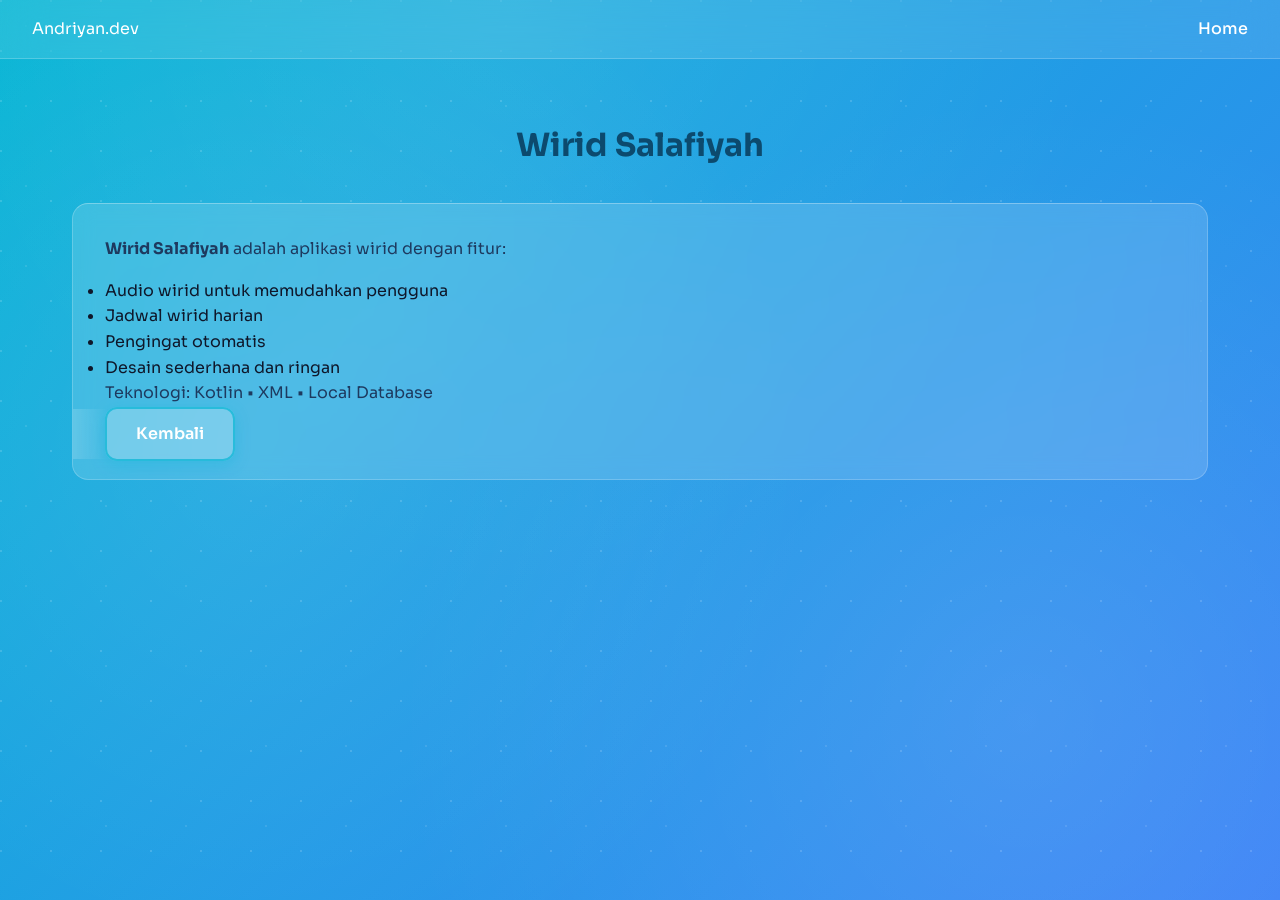
<file: wirid-salafiyah.html>
<!DOCTYPE html>
<html lang="id">
<head>
  <meta charset="UTF-8">
  <meta name="viewport" content="width=device-width, initial-scale=1.0">
  <title>Wirid Salafiyah — Detail Project</title>
  <link rel="stylesheet" href="style.css">
  <link href="https://fonts.googleapis.com/css2?family=Sora:wght@300;400;600;700&display=swap" rel="stylesheet">
</head>
<body>

  <nav class="navbar">
    <div class="nav-container">
      <div class="logo">Andriyan.dev</div>
      <ul class="nav-links">
        <li><a href="index.html">Home</a></li>
      </ul>
    </div>
  </nav>

  <section class="projects fade-in" style="padding-top:120px;">
    <h2>Wirid Salafiyah</h2>
    <div class="project-card">
      <div class="project-info">
        <p><strong>Wirid Salafiyah</strong> adalah aplikasi wirid dengan fitur:</p>
        <ul>
          <li>Audio wirid untuk memudahkan pengguna</li>
          <li>Jadwal wirid harian</li>
          <li>Pengingat otomatis</li>
          <li>Desain sederhana dan ringan</li>
        </ul>
        <p>Teknologi: Kotlin • XML • Local Database</p>
        <a href="index.html#projects" class="btn-primary">Kembali</a>
      </div>
    </div>
  </section>

</body>
</html>
</file>
<file: style.css>
/* ====== CSS VARIABLES ====== */
:root {
  /* Colors */
  --color-primary: #06b6d4;
  --color-secondary: #22d3ee;
  --color-accent: #ffd700;
  --color-dark-text: #0c4a6e;
  --color-light-text: #fff;
  --color-muted-text: #1e3a5f;
  --color-dark-bg: #0f172a;
  --color-dark-secondary: #1e293b;
  
  /* Transitions */
  --transition-fast: 0.2s ease;
  --transition-normal: 0.3s ease;
  --transition-slow: 0.4s ease;
  
  /* Spacing */
  --spacing-xs: 0.5rem;
  --spacing-sm: 1rem;
  --spacing-md: 1.5rem;
  --spacing-lg: 2rem;
  --spacing-xl: 3rem;
  
  /* Border Radius */
  --radius-sm: 8px;
  --radius-md: 12px;
  --radius-lg: 16px;
}

/* ====== SKIP LINK ====== */
.skip-link {
  position: absolute;
  top: -40px;
  left: 0;
  background: #22d3ee;
  color: #000;
  padding: 8px;
  z-index: 100;
  text-decoration: none;
  font-weight: 600;
}

.skip-link:focus {
  top: 0;
}

/* ====== GLOBAL ====== */
* {
  margin: 0;
  padding: 0;
  box-sizing: border-box;
  font-family: 'Sora', sans-serif;
}

html {
  scroll-behavior: smooth;
  scroll-padding-top: 80px;
}

body {
  line-height: 1.6;
  background: 
    radial-gradient(circle at 20% 50%, rgba(255,255,255,0.1) 0%, transparent 50%),
    radial-gradient(circle at 80% 80%, rgba(255,255,255,0.1) 0%, transparent 50%),
    radial-gradient(circle at 40% 0%, rgba(255,255,255,0.08) 0%, transparent 50%),
    linear-gradient(135deg, #06b6d4 0%, #3b82f6 100%);
  background-attachment: fixed;
  color: #333;
  overflow-x: hidden;
  transition: background 0.3s ease, color 0.3s ease;
  min-height: 100vh;
  position: relative;
}

body::before {
  content: '';
  position: fixed;
  top: 0;
  left: 0;
  right: 0;
  bottom: 0;
  background-image: 
    radial-gradient(circle at 1px 1px, rgba(255,255,255,0.15) 1px, transparent 1px),
    radial-gradient(circle at 1px 1px, rgba(255,255,255,0.1) 1px, transparent 1px);
  background-size: 50px 50px, 80px 80px;
  background-position: 0 0, 25px 25px;
  pointer-events: none;
  z-index: 0;
}

body > * {
  position: relative;
  z-index: 1;
}

body.dark-mode {
  background: 
    radial-gradient(circle at 20% 50%, rgba(6,182,212,0.08) 0%, transparent 50%),
    radial-gradient(circle at 80% 80%, rgba(59,130,246,0.08) 0%, transparent 50%),
    radial-gradient(circle at 40% 0%, rgba(6,182,212,0.06) 0%, transparent 50%),
    linear-gradient(135deg, #0f172a 0%, #1e293b 100%);
  background-attachment: fixed;
  color: #eee;
}

body.dark-mode::before {
  background-image: 
    radial-gradient(circle at 1px 1px, rgba(100,150,255,0.1) 1px, transparent 1px),
    radial-gradient(circle at 1px 1px, rgba(100,150,255,0.08) 1px, transparent 1px);
  background-size: 50px 50px, 80px 80px;
  background-position: 0 0, 25px 25px;
}

/* ====== GLASSMORPHISM MIXIN ====== */
.glass {
  background: rgba(255, 255, 255, 0.15);
  backdrop-filter: blur(10px);
  border: 1px solid rgba(255, 255, 255, 0.2);
  border-radius: 12px;
}

body.dark-mode .glass {
  background: rgba(255, 255, 255, 0.08);
  border-color: rgba(255, 255, 255, 0.1);
}

/* ====== NAVBAR ====== */
.navbar {
  position: fixed;
  top: 0;
  width: 100%;
  background: rgba(255, 255, 255, 0.1);
  backdrop-filter: blur(20px);
  border-bottom: 1px solid rgba(255, 255, 255, 0.2);
  color: #fff;
  padding: 1rem 2rem;
  display: flex;
  justify-content: space-between;
  align-items: center;
  z-index: 1000;
  transition: all 0.3s ease;
}

body.dark-mode .navbar {
  background: rgba(15, 28, 62, 0.6);
  border-bottom-color: rgba(255, 255, 255, 0.1);
}

.nav-container {
  display: flex;
  justify-content: space-between;
  align-items: center;
  width: 100%;
}

.navbar .logo {
  display: flex;
  flex-direction: column;
  text-align: left;
}

.navbar .logo-name {
  font-weight: 700;
  font-size: 1.5rem;
  line-height: 1;
  letter-spacing: -0.5px;
  background: linear-gradient(135deg, #22d3ee, #06b6d4);
  -webkit-background-clip: text;
  -webkit-text-fill-color: transparent;
  background-clip: text;
  transition: all 0.3s ease;
}

.navbar .logo-name:hover {
  letter-spacing: 0px;
}

.navbar .logo-title {
  font-weight: 400;
  font-size: 0.75rem;
  letter-spacing: 1.5px;
  text-transform: uppercase;
  color: rgba(255, 255, 255, 0.7);
  margin-top: 4px;
  transition: color 0.3s ease;
}

.navbar .logo:hover .logo-title {
  color: #22d3ee;
}

.navbar .nav-links {
  list-style: none;
  display: flex;
  gap: 2rem;
}

.navbar .nav-links a {
  color: #fff;
  text-decoration: none;
  font-weight: 500;
  transition: all var(--transition-normal);
  position: relative;
  padding-bottom: 5px;
}

.navbar .nav-links a::after {
  content: '';
  position: absolute;
  bottom: 0;
  left: 0;
  width: 0;
  height: 2px;
  background: #22d3ee;
  transition: width var(--transition-normal);
}

.navbar .nav-links a:hover::after,
.navbar .nav-links a:focus::after {
  width: 100%;
}

.navbar .nav-links a:focus {
  outline: 2px solid rgba(34, 211, 238, 0.7);
  outline-offset: 2px;
  border-radius: 2px;
}

.navbar .nav-links a.active {
  color: #22d3ee;
}

.navbar .nav-links a.active::after {
  width: 100%;
}

/* ====== THEME TOGGLE ====== */
.theme-toggle {
  background: rgba(255, 255, 255, 0.2);
  border: 1px solid rgba(255, 255, 255, 0.3);
  color: #fff;
  cursor: pointer;
  padding: 8px 12px;
  border-radius: 50%;
  display: flex;
  align-items: center;
  justify-content: center;
  transition: all 0.3s ease;
  margin: 0 10px;
}

.theme-toggle:hover {
  background: rgba(255, 255, 255, 0.3);
  border-color: rgba(255, 255, 255, 0.5);
  transform: scale(1.1);
}

body.dark-mode .theme-toggle {
  color: #22d3ee;
}

.theme-toggle svg {
  transition: all 0.3s ease;
}

/* ====== HAMBURGER MENU ====== */
.hamburger {
  display: none;
  flex-direction: column;
  cursor: pointer;
  gap: 6px;
}

.hamburger span {
  width: 25px;
  height: 3px;
  background: #fff;
  border-radius: 2px;
  transition: 0.3s;
}

.hamburger.active span:nth-child(1) {
  transform: rotate(45deg) translate(8px, 8px);
}

.hamburger.active span:nth-child(2) {
  opacity: 0;
}

.hamburger.active span:nth-child(3) {
  transform: rotate(-45deg) translate(8px, -8px);
}

/* ====== HERO ====== */
.hero {
  height: 100vh;
  color: #fff;
  display: flex;
  justify-content: center;
  align-items: center;
  text-align: center;
  padding: 2rem;
  margin-top: 60px;
  position: relative;
  overflow: hidden;
}

.hero::before {
  content: '';
  position: absolute;
  width: 400px;
  height: 400px;
  background: radial-gradient(circle, rgba(34, 211, 238, 0.15) 0%, transparent 70%);
  border-radius: 50%;
  top: -100px;
  right: -100px;
  animation: floatShape 8s ease-in-out infinite;
  z-index: 0;
  will-change: transform;
}

.hero::after {
  content: '';
  position: absolute;
  width: 300px;
  height: 300px;
  background: radial-gradient(circle, rgba(6, 182, 212, 0.1) 0%, transparent 70%);
  border-radius: 50%;
  bottom: -50px;
  left: -80px;
  animation: floatShape 10s ease-in-out infinite reverse;
  z-index: 0;
  will-change: transform;
}

@keyframes floatShape {
  0%, 100% { transform: translateY(0px); }
  50% { transform: translateY(30px); }
}

.hero-content {
  max-width: 600px;
  position: relative;
  z-index: 1;
}

.hero h1 {
  font-size: 3rem;
  font-weight: 700;
  margin-bottom: 1rem;
  color: #0c4a6e;
}

body.dark-mode .hero h1 {
  color: #fff;
}

.hero h1 span {
  color: #ffd700;
  font-weight: 700;
}

.hero p {
  margin: 1rem 0;
  font-size: 1.1rem;
  color: #1e3a5f;
}

body.dark-mode .hero p {
  color: rgba(255, 255, 255, 0.9);
}

.hero-buttons {
  margin-top: 2rem;
  display: flex;
  gap: 1rem;
  justify-content: center;
  flex-wrap: wrap;
}

/* ====== BUTTONS ====== */
.btn-primary, .btn-outline {
  padding: 0.9rem 1.8rem;
  border-radius: 12px;
  text-decoration: none;
  font-weight: 600;
  transition: all 0.3s ease;
  cursor: pointer;
  border: none;
}

.btn-primary {
  background: rgba(255, 255, 255, 0.25);
  backdrop-filter: blur(10px);
  border: 2px solid rgba(6, 182, 212, 0.7);
  color: #fff;
  box-shadow: 0 4px 15px rgba(6, 182, 212, 0.3);
  position: relative;
  overflow: hidden;
}

.btn-primary::before {
  content: '';
  position: absolute;
  inset: 0;
  background: linear-gradient(90deg, transparent, rgba(255, 255, 255, 0.3), transparent);
  transform: translateX(-100%);
  transition: transform var(--transition-normal);
}

.btn-primary:hover {
  background: rgba(255, 255, 255, 0.3);
  border-color: rgba(6, 182, 212, 0.9);
  transform: translateY(-2px);
  box-shadow: 
    0 10px 30px rgba(6, 182, 212, 0.4),
    inset 0 0 20px rgba(34, 211, 238, 0.1);
}

.btn-primary:hover::before {
  transform: translateX(100%);
}

.btn-primary:focus {
  outline: 2px solid rgba(34, 211, 238, 0.7);
  outline-offset: 2px;
}

.btn-outline {
  background: rgba(255, 255, 255, 0.25);
  backdrop-filter: blur(10px);
  border: 2px solid rgba(255, 255, 255, 0.5);
  color: #fff;
  box-shadow: 0 4px 15px rgba(255, 255, 255, 0.1);
  position: relative;
  overflow: hidden;
}

.btn-outline::before {
  content: '';
  position: absolute;
  inset: 0;
  background: linear-gradient(90deg, transparent, rgba(255, 255, 255, 0.2), transparent);
  transform: translateX(-100%);
  transition: transform var(--transition-normal);
}

.btn-outline:hover {
  background: rgba(255, 255, 255, 0.3);
  border-color: rgba(255, 255, 255, 0.7);
  transform: translateY(-2px);
  box-shadow: 
    0 10px 30px rgba(255, 255, 255, 0.2),
    inset 0 0 20px rgba(255, 255, 255, 0.1);
}

.btn-outline:hover::before {
  transform: translateX(100%);
}

.btn-outline:focus {
  outline: 2px solid rgba(255, 255, 255, 0.7);
  outline-offset: 2px;
}

/* ====== SECTIONS ====== */
section {
  padding: 5rem 2rem;
  max-width: 1200px;
  margin: auto;
}

h2 {
  margin-bottom: 2rem;
  text-align: center;
  color: #0c4a6e;
  font-size: 2rem;
  display: flex;
  align-items: center;
  justify-content: center;
  gap: 12px;
}

body.dark-mode h2 {
  color: #fff;
}

.section-icon {
  color: #22d3ee;
  filter: drop-shadow(0 0 8px rgba(34, 211, 238, 0.3));
  animation: iconFloat 3s ease-in-out infinite;
  will-change: transform;
}

@keyframes iconFloat {
  0%, 100% { transform: translateY(0px); }
  50% { transform: translateY(-10px); }
}

.hero-title {
  display: flex;
  justify-content: center;
  margin-bottom: 1.5rem;
  animation: iconBounce 4s ease-in-out infinite;
  will-change: transform;
}

.hero-icon {
  color: #22d3ee;
  filter: drop-shadow(0 0 15px rgba(34, 211, 238, 0.4));
}

@keyframes iconBounce {
  0%, 100% { transform: translateY(0px); }
  50% { transform: translateY(-20px); }
}

body.dark-mode .section-icon,
body.dark-mode .hero-icon {
  color: #06b6d4;
  filter: drop-shadow(0 0 8px rgba(6, 182, 212, 0.4));
}

/* ====== ABOUT ====== */
.about {
  padding: 5rem 2rem;
  max-width: 900px;
  margin: auto;
}

.about h2 {
  margin-bottom: 3rem;
  text-align: center;
  color: #fff;
  font-size: 2rem;
  letter-spacing: 0.5px;
}

.about-container {
  background: rgba(255, 255, 255, 0.12);
  backdrop-filter: blur(15px);
  border: 1px solid rgba(255, 255, 255, 0.2);
  border-radius: 16px;
  padding: 3rem 2.5rem;
  margin: 0 auto;
  box-shadow: 0 8px 32px rgba(0, 0, 0, 0.1);
  transition: all 0.3s ease;
}

.about-container:hover {
  background: rgba(255, 255, 255, 0.15);
  border-color: rgba(255, 255, 255, 0.3);
  box-shadow: 0 12px 40px rgba(0, 0, 0, 0.15);
  transform: translateY(-5px);
}

body.dark-mode .about-container {
  background: rgba(255, 255, 255, 0.08);
  border-color: rgba(255, 255, 255, 0.15);
  box-shadow: 0 8px 32px rgba(0, 0, 0, 0.3);
}

body.dark-mode .about-container:hover {
  background: rgba(255, 255, 255, 0.12);
  border-color: rgba(255, 255, 255, 0.25);
  box-shadow: 0 12px 40px rgba(0, 0, 0, 0.4);
}

.about p {
  margin: 1.5rem 0;
  color: #0f172a;
  line-height: 2;
  font-size: 1.05rem;
  letter-spacing: 0.3px;
  text-align: justify;
}

.about p:first-child {
  margin-top: 0;
  font-weight: 500;
  color: #0c4a6e;
}

body.dark-mode .about p {
  color: rgba(255, 255, 255, 0.85);
}

body.dark-mode .about p:first-child {
  color: rgba(255, 255, 255, 0.9);
}

/* ====== SKILLS ====== */
.skill-grid {
  display: grid;
  grid-template-columns: repeat(auto-fit, minmax(160px, 1fr));
  gap: 1.5rem;
}

.skill-card {
  padding: 1.5rem;
  text-align: center;
  transition: all var(--transition-normal);
  color: #0c4a6e;
  font-weight: 600;
  cursor: pointer;
  position: relative;
  overflow: hidden;
  background: rgba(255, 255, 255, 0.15);
  backdrop-filter: blur(10px);
  border: 1px solid rgba(255, 255, 255, 0.2);
  border-radius: 12px;
  border-left: 3px solid transparent;
  border-left-color: rgba(34, 211, 238, 0);
}

body.dark-mode .skill-card {
  color: #fff;
}

.skill-card:hover {
  transform: translateY(-8px) translateX(4px);
  background: rgba(255, 255, 255, 0.25);
  border-color: rgba(255, 255, 255, 0.4);
  border-left-color: #22d3ee;
  box-shadow: 
    0 15px 35px rgba(0, 0, 0, 0.2),
    -5px 0 20px rgba(34, 211, 238, 0.15);
}

/* ====== PROJECTS ====== */
.project-category {
  margin-bottom: 3rem;
}

.project-category h3 {
  color: #0c4a6e;
  margin-bottom: 1.5rem;
  font-size: 1.3rem;
}

body.dark-mode .project-category h3 {
  color: rgba(255, 255, 255, 0.8);
}

.project-card {
  padding: 2rem;
  margin-top: 1.5rem;
  transition: all var(--transition-slow);
  color: #0f172a;
  position: relative;
  overflow: hidden;
  background: rgba(255, 255, 255, 0.15);
  backdrop-filter: blur(10px);
  border: 1px solid rgba(255, 255, 255, 0.2);
  border-radius: 16px;
  border-top: 1px solid rgba(255, 255, 255, 0.3);
}

body.dark-mode .project-card {
  color: #fff;
}

.project-card::before {
  content: '';
  position: absolute;
  top: -50%;
  right: -50%;
  width: 100%;
  height: 100%;
  background: radial-gradient(circle, rgba(255, 255, 255, 0.1) 0%, transparent 70%);
  opacity: 0;
  transition: opacity var(--transition-normal);
}

.project-card::after {
  content: '';
  position: absolute;
  inset: 0;
  background: linear-gradient(135deg, rgba(34, 211, 238, 0.1) 0%, transparent 100%);
  opacity: 0;
  transition: opacity var(--transition-normal);
  pointer-events: none;
  border-radius: 16px;
}

.project-card:hover {
  transform: translateY(-10px) scale(1.02);
  background: rgba(255, 255, 255, 0.25);
  border-color: rgba(34, 211, 238, 0.5);
  border-top-color: rgba(255, 255, 255, 0.4);
  box-shadow: 
    0 20px 40px rgba(0, 0, 0, 0.15),
    0 0 30px rgba(34, 211, 238, 0.2),
    inset 0 1px 0 rgba(255, 255, 255, 0.2);
}

.project-card:hover::before {
  opacity: 1;
}

.project-card:hover::after {
  opacity: 1;
}

.project-info h3,
.project-info h4 {
  margin-bottom: 0.5rem;
  color: #0c4a6e;
  font-size: 1.3rem;
}

body.dark-mode .project-info h3,
body.dark-mode .project-info h4 {
  color: #fff;
}

.project-info p {
  color: #1e3a5f;
  margin-bottom: 1rem;
}

body.dark-mode .project-info p {
  color: rgba(255, 255, 255, 0.85);
}

.detail-btn {
  display: inline-block;
  margin-top: 0.8rem;
  color: #ffd700;
  text-decoration: none;
  font-weight: 600;
  transition: all var(--transition-normal);
  border-bottom: 2px solid transparent;
  padding-bottom: 2px;
  position: relative;
}

.detail-btn::before {
  content: '';
  position: absolute;
  bottom: -2px;
  left: 0;
  width: 0;
  height: 2px;
  background: linear-gradient(90deg, #ffed4e, transparent);
  transition: width var(--transition-normal);
}

.detail-btn:hover {
  border-bottom-color: #ffed4e;
  color: #ffed4e;
  transform: translateX(5px);
  text-shadow: 0 0 10px rgba(255, 237, 74, 0.3);
}

.detail-btn:hover::before {
  width: 100%;
}

/* ====== CTA ====== */
.cta {
  background: rgba(255, 255, 255, 0.15);
  backdrop-filter: blur(10px);
  border: 1px solid rgba(255, 255, 255, 0.2);
  border-radius: 16px;
  color: #0f172a;
  text-align: center;
  padding: 4rem 2rem;
  margin: 3rem auto;
  max-width: 700px;
  display: flex;
  flex-direction: column;
  align-items: center;
  justify-content: center;
}

body.dark-mode .cta {
  color: #fff;
}

.cta h2 {
  color: #0c4a6e;
  margin-bottom: 1.5rem;
  display: flex;
  align-items: center;
  justify-content: center;
  gap: 12px;
  width: 100%;
}

.cta p {
  color: #1e3a5f;
  margin-bottom: 2rem;
  width: 100%;
}

body.dark-mode .cta p {
  color: rgba(255, 255, 255, 0.9);
}

.cta .btn-primary {
  align-self: center;
}

/* ====== FOOTER ====== */
footer {
  background: rgba(0, 0, 0, 0.3);
  backdrop-filter: blur(10px);
  border-top: 1px solid rgba(255, 255, 255, 0.1);
  color: #0f172a;
  text-align: center;
  padding: 3rem 2rem;
}

body.dark-mode footer {
  color: rgba(255, 255, 255, 0.9);
}

footer h2 {
  color: #22d3ee;
}

footer p {
  margin: 0.8rem 0;
  color: #0c4a6e;
}

body.dark-mode footer p {
  color: rgba(255, 255, 255, 0.8);
}

footer a {
  color: #0c4a6e;
  text-decoration: none;
  transition: all 0.3s ease;
  border-bottom: 2px solid transparent;
}

body.dark-mode footer a {
  color: rgba(34, 211, 238, 0.8);
}

footer a:hover {
  color: #0a3a52;
  border-bottom-color: #0a3a52;
}

body.dark-mode footer a:hover {
  color: #22d3ee;
  border-bottom-color: #22d3ee;
}

.copy {
  margin-top: 1.5rem;
  font-size: 0.9rem;
  color: #1e3a5f;
}

body.dark-mode .copy {
  color: rgba(255, 255, 255, 0.6);
}

/* ====== ANIMATIONS ====== */
.fade-in {
  opacity: 0;
  transform: translateY(20px);
  animation: fadeIn 0.8s ease forwards;
}

.fade-up {
  opacity: 0;
  transform: translateY(40px);
  animation: fadeUp 1s ease forwards;
}

@keyframes fadeIn {
  to {
    opacity: 1;
    transform: translateY(0);
  }
}

@keyframes fadeUp {
  to {
    opacity: 1;
    transform: translateY(0);
  }
}

/* ====== RESPONSIVE ====== */
@media (max-width: 768px) {
  html {
    scroll-padding-top: 60px;
  }

  .navbar .logo-name {
    font-size: 1.1rem;
  }

  .navbar .logo-title {
    font-size: 0.65rem;
    margin-top: 3px;
  }

  .navbar .nav-links {
    position: fixed;
    left: -100%;
    top: 60px;
    flex-direction: column;
    background: rgba(15, 28, 62, 0.95);
    backdrop-filter: blur(20px);
    width: 100%;
    text-align: center;
    transition: 0.3s;
    gap: 0;
    padding: 20px 0;
    border-bottom: 1px solid rgba(255, 255, 255, 0.1);
  }

  .navbar .nav-links.active {
    left: 0;
  }

  .navbar .nav-links li {
    padding: 15px 0;
  }

  .hamburger {
    display: flex;
  }

  .hamburger.open span:nth-child(1) {
    transform: rotate(45deg) translate(8px, 8px);
  }

  .hamburger.open span:nth-child(2) {
    opacity: 0;
  }

  .hamburger.open span:nth-child(3) {
    transform: rotate(-45deg) translate(8px, -8px);
  }

  .hero h1 {
    font-size: 2rem;
  }

  .hero p {
    font-size: 1rem;
  }

  .hero-buttons {
    flex-direction: column;
    align-items: center;
    gap: 0.8rem;
  }

  .btn-primary, .btn-outline {
    padding: 0.8rem 1.5rem;
    font-size: 0.95rem;
    width: 100%;
    max-width: 280px;
  }

  .skill-grid {
    grid-template-columns: repeat(2, 1fr);
  }

  section {
    padding: 3rem 1.5rem;
  }

  h2 {
    font-size: 1.5rem;
    gap: 8px;
  }

  .section-icon {
    width: 24px !important;
    height: 24px !important;
  }

  .hero-icon {
    width: 36px !important;
    height: 36px !important;
  }

  .cta {
    margin: 2rem auto;
    padding: 2.5rem 1.5rem;
    max-width: 90%;
  }

  .cta h2 {
    font-size: 1.3rem;
  }

  .cta p {
    font-size: 0.95rem;
  }

  .cta .btn-primary {
    width: 100%;
    max-width: 280px;
  }
}

@media (max-width: 480px) {
  .navbar {
    padding: 1rem 1rem;
  }

  .navbar .logo-name {
    font-size: 1.1rem;
  }

  .navbar .logo-title {
    font-size: 0.6rem;
    margin-top: 2px;
  }

  .hero {
    padding: 1.5rem;
    margin-top: 50px;
  }

  .hero::before {
    width: 250px;
    height: 250px;
    top: -80px;
    right: -80px;
  }

  .hero::after {
    width: 200px;
    height: 200px;
    bottom: -40px;
    left: -60px;
  }

  .hero h1 {
    font-size: 1.8rem;
  }

  .hero p {
    font-size: 0.95rem;
  }

  .hero-buttons {
    gap: 0.8rem;
  }

  .btn-primary, .btn-outline {
    padding: 0.7rem 1.2rem;
    font-size: 0.9rem;
    max-width: 250px;
  }

  .skill-grid {
    grid-template-columns: 1fr;
  }

  section {
    padding: 2.5rem 1rem;
  }

  h2 {
    font-size: 1.3rem;
    gap: 6px;
  }

  .section-icon {
    width: 20px !important;
    height: 20px !important;
  }

  .hero-icon {
    width: 30px !important;
    height: 30px !important;
  }

  .about-container {
    padding: 2rem 1.5rem;
  }

  .about p {
    font-size: 1rem;
    line-height: 1.8;
  }

  .project-card {
    padding: 1.5rem;
  }

  .project-info h3 {
    font-size: 1.2rem;
  }

  .project-info p {
    font-size: 0.95rem;
  }

  .cta {
    padding: 3rem 1.5rem;
  }

  footer {
    padding: 2rem 1rem;
  }

  footer p {
    font-size: 0.9rem;
  }
}

.copy {
  margin-top: 1rem;
  font-size: 0.9rem;
  color: #aaa;
}

/* PRELOADER */
.preloader {
  position: fixed;
  top: 0;
  left: 0;
  width: 100%;
  height: 100%;
  background: linear-gradient(135deg, #06b6d4 0%, #3b82f6 100%);
  display: flex;
  justify-content: center;
  align-items: center;
  z-index: 9999;
  transition: opacity 0.5s ease, visibility 0.5s ease;
}

.preloader.fade-out {
  opacity: 0;
  visibility: hidden;
}

.preloader-content {
  text-align: center;
  color: #fff;
}

.preloader-icon {
  font-size: 4rem;
  margin-bottom: 1rem;
  animation: pulse 1.5s ease-in-out infinite;
}

.preloader-text {
  font-size: 1.2rem;
  margin-bottom: 1rem;
  font-weight: 600;
}

.preloader-spinner {
  width: 40px;
  height: 40px;
  border: 4px solid rgba(255, 255, 255, 0.3);
  border-top: 4px solid #fff;
  border-radius: 50%;
  animation: spin 1s linear infinite;
  margin: 0 auto;
}

@keyframes pulse {
  0%, 100% { transform: scale(1); }
  50% { transform: scale(1.1); }
}

@keyframes spin {
  0% { transform: rotate(0deg); }
  100% { transform: rotate(360deg); }
}
</file>
<file: style.min.css>
﻿
:root{
 
 --color-primary:#06b6d4;
 --color-secondary:#22d3ee;
 --color-accent:#ffd700;
 --color-dark-text:#0c4a6e;
 --color-light-text:#fff;
 --color-muted-text:#1e3a5f;
 --color-dark-bg:#0f172a;
 --color-dark-secondary:#1e293b;
 
 
 --transition-fast:0.2s ease;
 --transition-normal:0.3s ease;
 --transition-slow:0.4s ease;
 
 
 --spacing-xs:0.5rem;
 --spacing-sm:1rem;
 --spacing-md:1.5rem;
 --spacing-lg:2rem;
 --spacing-xl:3rem;
 
 
 --radius-sm:8px;
 --radius-md:12px;
 --radius-lg:16px;
}


.skip-link{
 position:absolute;
 top:-40px;
 left:0;
 background:#22d3ee;
 color:#000;
 padding:8px;
 z-index:100;
 text-decoration:none;
 font-weight:600;
}

.skip-link:focus{
 top:0;
}


*{
 margin:0;
 padding:0;
 box-sizing:border-box;
 font-family:'Sora',sans-serif;
}

html{
 scroll-behavior:smooth;
 scroll-padding-top:80px;
}

body{
 line-height:1.6;
 background:
 radial-gradient(circle at 20% 50%,rgba(255,255,255,0.1) 0%,transparent 50%),
 radial-gradient(circle at 80% 80%,rgba(255,255,255,0.1) 0%,transparent 50%),
 radial-gradient(circle at 40% 0%,rgba(255,255,255,0.08) 0%,transparent 50%),
 linear-gradient(135deg,#06b6d4 0%,#3b82f6 100%);
 background-attachment:fixed;
 color:#333;
 overflow-x:hidden;
 transition:background 0.3s ease,color 0.3s ease;
 min-height:100vh;
 position:relative;
}

body::before{
 content:'';
 position:fixed;
 top:0;
 left:0;
 right:0;
 bottom:0;
 background-image:
 radial-gradient(circle at 1px 1px,rgba(255,255,255,0.15) 1px,transparent 1px),
 radial-gradient(circle at 1px 1px,rgba(255,255,255,0.1) 1px,transparent 1px);
 background-size:50px 50px,80px 80px;
 background-position:0 0,25px 25px;
 pointer-events:none;
 z-index:0;
}

body > *{
 position:relative;
 z-index:1;
}

body.dark-mode{
 background:
 radial-gradient(circle at 20% 50%,rgba(6,182,212,0.08) 0%,transparent 50%),
 radial-gradient(circle at 80% 80%,rgba(59,130,246,0.08) 0%,transparent 50%),
 radial-gradient(circle at 40% 0%,rgba(6,182,212,0.06) 0%,transparent 50%),
 linear-gradient(135deg,#0f172a 0%,#1e293b 100%);
 background-attachment:fixed;
 color:#eee;
}

body.dark-mode::before{
 background-image:
 radial-gradient(circle at 1px 1px,rgba(100,150,255,0.1) 1px,transparent 1px),
 radial-gradient(circle at 1px 1px,rgba(100,150,255,0.08) 1px,transparent 1px);
 background-size:50px 50px,80px 80px;
 background-position:0 0,25px 25px;
}


.glass{
 background:rgba(255,255,255,0.15);
 backdrop-filter:blur(10px);
 border:1px solid rgba(255,255,255,0.2);
 border-radius:12px;
}

body.dark-mode .glass{
 background:rgba(255,255,255,0.08);
 border-color:rgba(255,255,255,0.1);
}


.navbar{
 position:fixed;
 top:0;
 width:100%;
 background:rgba(255,255,255,0.1);
 backdrop-filter:blur(20px);
 border-bottom:1px solid rgba(255,255,255,0.2);
 color:#fff;
 padding:1rem 2rem;
 display:flex;
 justify-content:space-between;
 align-items:center;
 z-index:1000;
 transition:all 0.3s ease;
}

body.dark-mode .navbar{
 background:rgba(15,28,62,0.6);
 border-bottom-color:rgba(255,255,255,0.1);
}

.nav-container{
 display:flex;
 justify-content:space-between;
 align-items:center;
 width:100%;
}

.navbar .logo{
 display:flex;
 flex-direction:column;
 text-align:left;
}

.navbar .logo-name{
 font-weight:700;
 font-size:1.5rem;
 line-height:1;
 letter-spacing:-0.5px;
 background:linear-gradient(135deg,#22d3ee,#06b6d4);
 -webkit-background-clip:text;
 -webkit-text-fill-color:transparent;
 background-clip:text;
 transition:all 0.3s ease;
}

.navbar .logo-name:hover{
 letter-spacing:0px;
}

.navbar .logo-title{
 font-weight:400;
 font-size:0.75rem;
 letter-spacing:1.5px;
 text-transform:uppercase;
 color:rgba(255,255,255,0.7);
 margin-top:4px;
 transition:color 0.3s ease;
}

.navbar .logo:hover .logo-title{
 color:#22d3ee;
}

.navbar .nav-links{
 list-style:none;
 display:flex;
 gap:2rem;
}

.navbar .nav-links a{
 color:#fff;
 text-decoration:none;
 font-weight:500;
 transition:all var(--transition-normal);
 position:relative;
 padding-bottom:5px;
}

.navbar .nav-links a::after{
 content:'';
 position:absolute;
 bottom:0;
 left:0;
 width:0;
 height:2px;
 background:#22d3ee;
 transition:width var(--transition-normal);
}

.navbar .nav-links a:hover::after,
.navbar .nav-links a:focus::after{
 width:100%;
}

.navbar .nav-links a:focus{
 outline:2px solid rgba(34,211,238,0.7);
 outline-offset:2px;
 border-radius:2px;
}

.navbar .nav-links a.active{
 color:#22d3ee;
}

.navbar .nav-links a.active::after{
 width:100%;
}


.theme-toggle{
 background:rgba(255,255,255,0.2);
 border:1px solid rgba(255,255,255,0.3);
 color:#fff;
 cursor:pointer;
 padding:8px 12px;
 border-radius:50%;
 display:flex;
 align-items:center;
 justify-content:center;
 transition:all 0.3s ease;
 margin:0 10px;
}

.theme-toggle:hover{
 background:rgba(255,255,255,0.3);
 border-color:rgba(255,255,255,0.5);
 transform:scale(1.1);
}

body.dark-mode .theme-toggle{
 color:#22d3ee;
}

.theme-toggle svg{
 transition:all 0.3s ease;
}


.hamburger{
 display:none;
 flex-direction:column;
 cursor:pointer;
 gap:6px;
}

.hamburger span{
 width:25px;
 height:3px;
 background:#fff;
 border-radius:2px;
 transition:0.3s;
}

.hamburger.active span:nth-child(1){
 transform:rotate(45deg) translate(8px,8px);
}

.hamburger.active span:nth-child(2){
 opacity:0;
}

.hamburger.active span:nth-child(3){
 transform:rotate(-45deg) translate(8px,-8px);
}


.hero{
 height:100vh;
 color:#fff;
 display:flex;
 justify-content:center;
 align-items:center;
 text-align:center;
 padding:2rem;
 margin-top:60px;
 position:relative;
 overflow:hidden;
}

.hero::before{
 content:'';
 position:absolute;
 width:400px;
 height:400px;
 background:radial-gradient(circle,rgba(34,211,238,0.15) 0%,transparent 70%);
 border-radius:50%;
 top:-100px;
 right:-100px;
 animation:floatShape 8s ease-in-out infinite;
 z-index:0;
 will-change:transform;
}

.hero::after{
 content:'';
 position:absolute;
 width:300px;
 height:300px;
 background:radial-gradient(circle,rgba(6,182,212,0.1) 0%,transparent 70%);
 border-radius:50%;
 bottom:-50px;
 left:-80px;
 animation:floatShape 10s ease-in-out infinite reverse;
 z-index:0;
 will-change:transform;
}

@keyframes floatShape{
 0%,100%{transform:translateY(0px);}
 50%{transform:translateY(30px);}
}

.hero-content{
 max-width:600px;
 position:relative;
 z-index:1;
}

.hero h1{
 font-size:3rem;
 font-weight:700;
 margin-bottom:1rem;
 color:#0c4a6e;
}

body.dark-mode .hero h1{
 color:#fff;
}

.hero h1 span{
 color:#ffd700;
 font-weight:700;
}

.hero p{
 margin:1rem 0;
 font-size:1.1rem;
 color:#1e3a5f;
}

body.dark-mode .hero p{
 color:rgba(255,255,255,0.9);
}

.hero-buttons{
 margin-top:2rem;
 display:flex;
 gap:1rem;
 justify-content:center;
 flex-wrap:wrap;
}


.btn-primary,.btn-outline{
 padding:0.9rem 1.8rem;
 border-radius:12px;
 text-decoration:none;
 font-weight:600;
 transition:all 0.3s ease;
 cursor:pointer;
 border:none;
}

.btn-primary{
 background:rgba(255,255,255,0.25);
 backdrop-filter:blur(10px);
 border:2px solid rgba(6,182,212,0.7);
 color:#fff;
 box-shadow:0 4px 15px rgba(6,182,212,0.3);
 position:relative;
 overflow:hidden;
}

.btn-primary::before{
 content:'';
 position:absolute;
 inset:0;
 background:linear-gradient(90deg,transparent,rgba(255,255,255,0.3),transparent);
 transform:translateX(-100%);
 transition:transform var(--transition-normal);
}

.btn-primary:hover{
 background:rgba(255,255,255,0.3);
 border-color:rgba(6,182,212,0.9);
 transform:translateY(-2px);
 box-shadow:
 0 10px 30px rgba(6,182,212,0.4),
 inset 0 0 20px rgba(34,211,238,0.1);
}

.btn-primary:hover::before{
 transform:translateX(100%);
}

.btn-primary:focus{
 outline:2px solid rgba(34,211,238,0.7);
 outline-offset:2px;
}

.btn-outline{
 background:rgba(255,255,255,0.25);
 backdrop-filter:blur(10px);
 border:2px solid rgba(255,255,255,0.5);
 color:#fff;
 box-shadow:0 4px 15px rgba(255,255,255,0.1);
 position:relative;
 overflow:hidden;
}

.btn-outline::before{
 content:'';
 position:absolute;
 inset:0;
 background:linear-gradient(90deg,transparent,rgba(255,255,255,0.2),transparent);
 transform:translateX(-100%);
 transition:transform var(--transition-normal);
}

.btn-outline:hover{
 background:rgba(255,255,255,0.3);
 border-color:rgba(255,255,255,0.7);
 transform:translateY(-2px);
 box-shadow:
 0 10px 30px rgba(255,255,255,0.2),
 inset 0 0 20px rgba(255,255,255,0.1);
}

.btn-outline:hover::before{
 transform:translateX(100%);
}

.btn-outline:focus{
 outline:2px solid rgba(255,255,255,0.7);
 outline-offset:2px;
}


section{
 padding:5rem 2rem;
 max-width:1200px;
 margin:auto;
}

h2{
 margin-bottom:2rem;
 text-align:center;
 color:#0c4a6e;
 font-size:2rem;
 display:flex;
 align-items:center;
 justify-content:center;
 gap:12px;
}

body.dark-mode h2{
 color:#fff;
}

.section-icon{
 color:#22d3ee;
 filter:drop-shadow(0 0 8px rgba(34,211,238,0.3));
 animation:iconFloat 3s ease-in-out infinite;
 will-change:transform;
}

@keyframes iconFloat{
 0%,100%{transform:translateY(0px);}
 50%{transform:translateY(-10px);}
}

.hero-title{
 display:flex;
 justify-content:center;
 margin-bottom:1.5rem;
 animation:iconBounce 4s ease-in-out infinite;
 will-change:transform;
}

.hero-icon{
 color:#22d3ee;
 filter:drop-shadow(0 0 15px rgba(34,211,238,0.4));
}

@keyframes iconBounce{
 0%,100%{transform:translateY(0px);}
 50%{transform:translateY(-20px);}
}

body.dark-mode .section-icon,
body.dark-mode .hero-icon{
 color:#06b6d4;
 filter:drop-shadow(0 0 8px rgba(6,182,212,0.4));
}


.about{
 padding:5rem 2rem;
 max-width:900px;
 margin:auto;
}

.about h2{
 margin-bottom:3rem;
 text-align:center;
 color:#fff;
 font-size:2rem;
 letter-spacing:0.5px;
}

.about-container{
 background:rgba(255,255,255,0.12);
 backdrop-filter:blur(15px);
 border:1px solid rgba(255,255,255,0.2);
 border-radius:16px;
 padding:3rem 2.5rem;
 margin:0 auto;
 box-shadow:0 8px 32px rgba(0,0,0,0.1);
 transition:all 0.3s ease;
}

.about-container:hover{
 background:rgba(255,255,255,0.15);
 border-color:rgba(255,255,255,0.3);
 box-shadow:0 12px 40px rgba(0,0,0,0.15);
 transform:translateY(-5px);
}

body.dark-mode .about-container{
 background:rgba(255,255,255,0.08);
 border-color:rgba(255,255,255,0.15);
 box-shadow:0 8px 32px rgba(0,0,0,0.3);
}

body.dark-mode .about-container:hover{
 background:rgba(255,255,255,0.12);
 border-color:rgba(255,255,255,0.25);
 box-shadow:0 12px 40px rgba(0,0,0,0.4);
}

.about p{
 margin:1.5rem 0;
 color:#0f172a;
 line-height:2;
 font-size:1.05rem;
 letter-spacing:0.3px;
 text-align:justify;
}

.about p:first-child{
 margin-top:0;
 font-weight:500;
 color:#0c4a6e;
}

body.dark-mode .about p{
 color:rgba(255,255,255,0.85);
}

body.dark-mode .about p:first-child{
 color:rgba(255,255,255,0.9);
}


.skill-grid{
 display:grid;
 grid-template-columns:repeat(auto-fit,minmax(160px,1fr));
 gap:1.5rem;
}

.skill-card{
 padding:1.5rem;
 text-align:center;
 transition:all var(--transition-normal);
 color:#0c4a6e;
 font-weight:600;
 cursor:pointer;
 position:relative;
 overflow:hidden;
 background:rgba(255,255,255,0.15);
 backdrop-filter:blur(10px);
 border:1px solid rgba(255,255,255,0.2);
 border-radius:12px;
 border-left:3px solid transparent;
 border-left-color:rgba(34,211,238,0);
}

body.dark-mode .skill-card{
 color:#fff;
}

.skill-card:hover{
 transform:translateY(-8px) translateX(4px);
 background:rgba(255,255,255,0.25);
 border-color:rgba(255,255,255,0.4);
 border-left-color:#22d3ee;
 box-shadow:
 0 15px 35px rgba(0,0,0,0.2),
 -5px 0 20px rgba(34,211,238,0.15);
}


.project-category{
 margin-bottom:3rem;
}

.project-category h3{
 color:#0c4a6e;
 margin-bottom:1.5rem;
 font-size:1.3rem;
}

body.dark-mode .project-category h3{
 color:rgba(255,255,255,0.8);
}

.project-card{
 padding:2rem;
 margin-top:1.5rem;
 transition:all var(--transition-slow);
 color:#0f172a;
 position:relative;
 overflow:hidden;
 background:rgba(255,255,255,0.15);
 backdrop-filter:blur(10px);
 border:1px solid rgba(255,255,255,0.2);
 border-radius:16px;
 border-top:1px solid rgba(255,255,255,0.3);
}

body.dark-mode .project-card{
 color:#fff;
}

.project-card::before{
 content:'';
 position:absolute;
 top:-50%;
 right:-50%;
 width:100%;
 height:100%;
 background:radial-gradient(circle,rgba(255,255,255,0.1) 0%,transparent 70%);
 opacity:0;
 transition:opacity var(--transition-normal);
}

.project-card::after{
 content:'';
 position:absolute;
 inset:0;
 background:linear-gradient(135deg,rgba(34,211,238,0.1) 0%,transparent 100%);
 opacity:0;
 transition:opacity var(--transition-normal);
 pointer-events:none;
 border-radius:16px;
}

.project-card:hover{
 transform:translateY(-10px) scale(1.02);
 background:rgba(255,255,255,0.25);
 border-color:rgba(34,211,238,0.5);
 border-top-color:rgba(255,255,255,0.4);
 box-shadow:
 0 20px 40px rgba(0,0,0,0.15),
 0 0 30px rgba(34,211,238,0.2),
 inset 0 1px 0 rgba(255,255,255,0.2);
}

.project-card:hover::before{
 opacity:1;
}

.project-card:hover::after{
 opacity:1;
}

.project-info h3,
.project-info h4{
 margin-bottom:0.5rem;
 color:#0c4a6e;
 font-size:1.3rem;
}

body.dark-mode .project-info h3,
body.dark-mode .project-info h4{
 color:#fff;
}

.project-info p{
 color:#1e3a5f;
 margin-bottom:1rem;
}

body.dark-mode .project-info p{
 color:rgba(255,255,255,0.85);
}

.detail-btn{
 display:inline-block;
 margin-top:0.8rem;
 color:#ffd700;
 text-decoration:none;
 font-weight:600;
 transition:all var(--transition-normal);
 border-bottom:2px solid transparent;
 padding-bottom:2px;
 position:relative;
}

.detail-btn::before{
 content:'';
 position:absolute;
 bottom:-2px;
 left:0;
 width:0;
 height:2px;
 background:linear-gradient(90deg,#ffed4e,transparent);
 transition:width var(--transition-normal);
}

.detail-btn:hover{
 border-bottom-color:#ffed4e;
 color:#ffed4e;
 transform:translateX(5px);
 text-shadow:0 0 10px rgba(255,237,74,0.3);
}

.detail-btn:hover::before{
 width:100%;
}


.cta{
 background:rgba(255,255,255,0.15);
 backdrop-filter:blur(10px);
 border:1px solid rgba(255,255,255,0.2);
 border-radius:16px;
 color:#0f172a;
 text-align:center;
 padding:4rem 2rem;
 margin:3rem auto;
 max-width:700px;
 display:flex;
 flex-direction:column;
 align-items:center;
 justify-content:center;
}

body.dark-mode .cta{
 color:#fff;
}

.cta h2{
 color:#0c4a6e;
 margin-bottom:1.5rem;
 display:flex;
 align-items:center;
 justify-content:center;
 gap:12px;
 width:100%;
}

.cta p{
 color:#1e3a5f;
 margin-bottom:2rem;
 width:100%;
}

body.dark-mode .cta p{
 color:rgba(255,255,255,0.9);
}

.cta .btn-primary{
 align-self:center;
}


footer{
 background:rgba(0,0,0,0.3);
 backdrop-filter:blur(10px);
 border-top:1px solid rgba(255,255,255,0.1);
 color:#0f172a;
 text-align:center;
 padding:3rem 2rem;
}

body.dark-mode footer{
 color:rgba(255,255,255,0.9);
}

footer h2{
 color:#22d3ee;
}

footer p{
 margin:0.8rem 0;
 color:#0c4a6e;
}

body.dark-mode footer p{
 color:rgba(255,255,255,0.8);
}

footer a{
 color:#0c4a6e;
 text-decoration:none;
 transition:all 0.3s ease;
 border-bottom:2px solid transparent;
}

body.dark-mode footer a{
 color:rgba(34,211,238,0.8);
}

footer a:hover{
 color:#0a3a52;
 border-bottom-color:#0a3a52;
}

body.dark-mode footer a:hover{
 color:#22d3ee;
 border-bottom-color:#22d3ee;
}

.copy{
 margin-top:1.5rem;
 font-size:0.9rem;
 color:#1e3a5f;
}

body.dark-mode .copy{
 color:rgba(255,255,255,0.6);
}


.fade-in{
 opacity:0;
 transform:translateY(20px);
 animation:fadeIn 0.8s ease forwards;
}

.fade-up{
 opacity:0;
 transform:translateY(40px);
 animation:fadeUp 1s ease forwards;
}

@keyframes fadeIn{
 to{
 opacity:1;
 transform:translateY(0);
}
}

@keyframes fadeUp{
 to{
 opacity:1;
 transform:translateY(0);
}
}


@media (max-width:768px){
 html{
 scroll-padding-top:60px;
}

 .navbar .logo-name{
 font-size:1.1rem;
}

 .navbar .logo-title{
 font-size:0.65rem;
 margin-top:3px;
}

 .navbar .nav-links{
 position:fixed;
 left:-100%;
 top:60px;
 flex-direction:column;
 background:rgba(15,28,62,0.95);
 backdrop-filter:blur(20px);
 width:100%;
 text-align:center;
 transition:0.3s;
 gap:0;
 padding:20px 0;
 border-bottom:1px solid rgba(255,255,255,0.1);
}

 .navbar .nav-links.active{
 left:0;
}

 .navbar .nav-links li{
 padding:15px 0;
}

 .hamburger{
 display:flex;
}

 .hamburger.open span:nth-child(1){
 transform:rotate(45deg) translate(8px,8px);
}

 .hamburger.open span:nth-child(2){
 opacity:0;
}

 .hamburger.open span:nth-child(3){
 transform:rotate(-45deg) translate(8px,-8px);
}

 .hero h1{
 font-size:2rem;
}

 .hero p{
 font-size:1rem;
}

 .hero-buttons{
 flex-direction:column;
 align-items:center;
 gap:0.8rem;
}

 .btn-primary,.btn-outline{
 padding:0.8rem 1.5rem;
 font-size:0.95rem;
 width:100%;
 max-width:280px;
}

 .skill-grid{
 grid-template-columns:repeat(2,1fr);
}

 section{
 padding:3rem 1.5rem;
}

 h2{
 font-size:1.5rem;
 gap:8px;
}

 .section-icon{
 width:24px !important;
 height:24px !important;
}

 .hero-icon{
 width:36px !important;
 height:36px !important;
}

 .cta{
 margin:2rem auto;
 padding:2.5rem 1.5rem;
 max-width:90%;
}

 .cta h2{
 font-size:1.3rem;
}

 .cta p{
 font-size:0.95rem;
}

 .cta .btn-primary{
 width:100%;
 max-width:280px;
}
}

@media (max-width:480px){
 .navbar{
 padding:1rem 1rem;
}

 .navbar .logo-name{
 font-size:1.1rem;
}

 .navbar .logo-title{
 font-size:0.6rem;
 margin-top:2px;
}

 .hero{
 padding:1.5rem;
 margin-top:50px;
}

 .hero::before{
 width:250px;
 height:250px;
 top:-80px;
 right:-80px;
}

 .hero::after{
 width:200px;
 height:200px;
 bottom:-40px;
 left:-60px;
}

 .hero h1{
 font-size:1.8rem;
}

 .hero p{
 font-size:0.95rem;
}

 .hero-buttons{
 gap:0.8rem;
}

 .btn-primary,.btn-outline{
 padding:0.7rem 1.2rem;
 font-size:0.9rem;
 max-width:250px;
}

 .skill-grid{
 grid-template-columns:1fr;
}

 section{
 padding:2.5rem 1rem;
}

 h2{
 font-size:1.3rem;
 gap:6px;
}

 .section-icon{
 width:20px !important;
 height:20px !important;
}

 .hero-icon{
 width:30px !important;
 height:30px !important;
}

 .about-container{
 padding:2rem 1.5rem;
}

 .about p{
 font-size:1rem;
 line-height:1.8;
}

 .project-card{
 padding:1.5rem;
}

 .project-info h3{
 font-size:1.2rem;
}

 .project-info p{
 font-size:0.95rem;
}

 .cta{
 padding:3rem 1.5rem;
}

 footer{
 padding:2rem 1rem;
}

 footer p{
 font-size:0.9rem;
}
}

.copy{
 margin-top:1rem;
 font-size:0.9rem;
 color:#aaa;
}


.preloader{
 position:fixed;
 top:0;
 left:0;
 width:100%;
 height:100%;
 background:linear-gradient(135deg,#06b6d4 0%,#3b82f6 100%);
 display:flex;
 justify-content:center;
 align-items:center;
 z-index:9999;
 transition:opacity 0.5s ease,visibility 0.5s ease;
}

.preloader.fade-out{
 opacity:0;
 visibility:hidden;
}

.preloader-content{
 text-align:center;
 color:#fff;
}

.preloader-icon{
 font-size:4rem;
 margin-bottom:1rem;
 animation:pulse 1.5s ease-in-out infinite;
}

.preloader-text{
 font-size:1.2rem;
 margin-bottom:1rem;
 font-weight:600;
}

.preloader-spinner{
 width:40px;
 height:40px;
 border:4px solid rgba(255,255,255,0.3);
 border-top:4px solid #fff;
 border-radius:50%;
 animation:spin 1s linear infinite;
 margin:0 auto;
}

@keyframes pulse{
 0%,100%{transform:scale(1);}
 50%{transform:scale(1.1);}
}

@keyframes spin{
 0%{transform:rotate(0deg);}
 100%{transform:rotate(360deg);}
}
</file>
